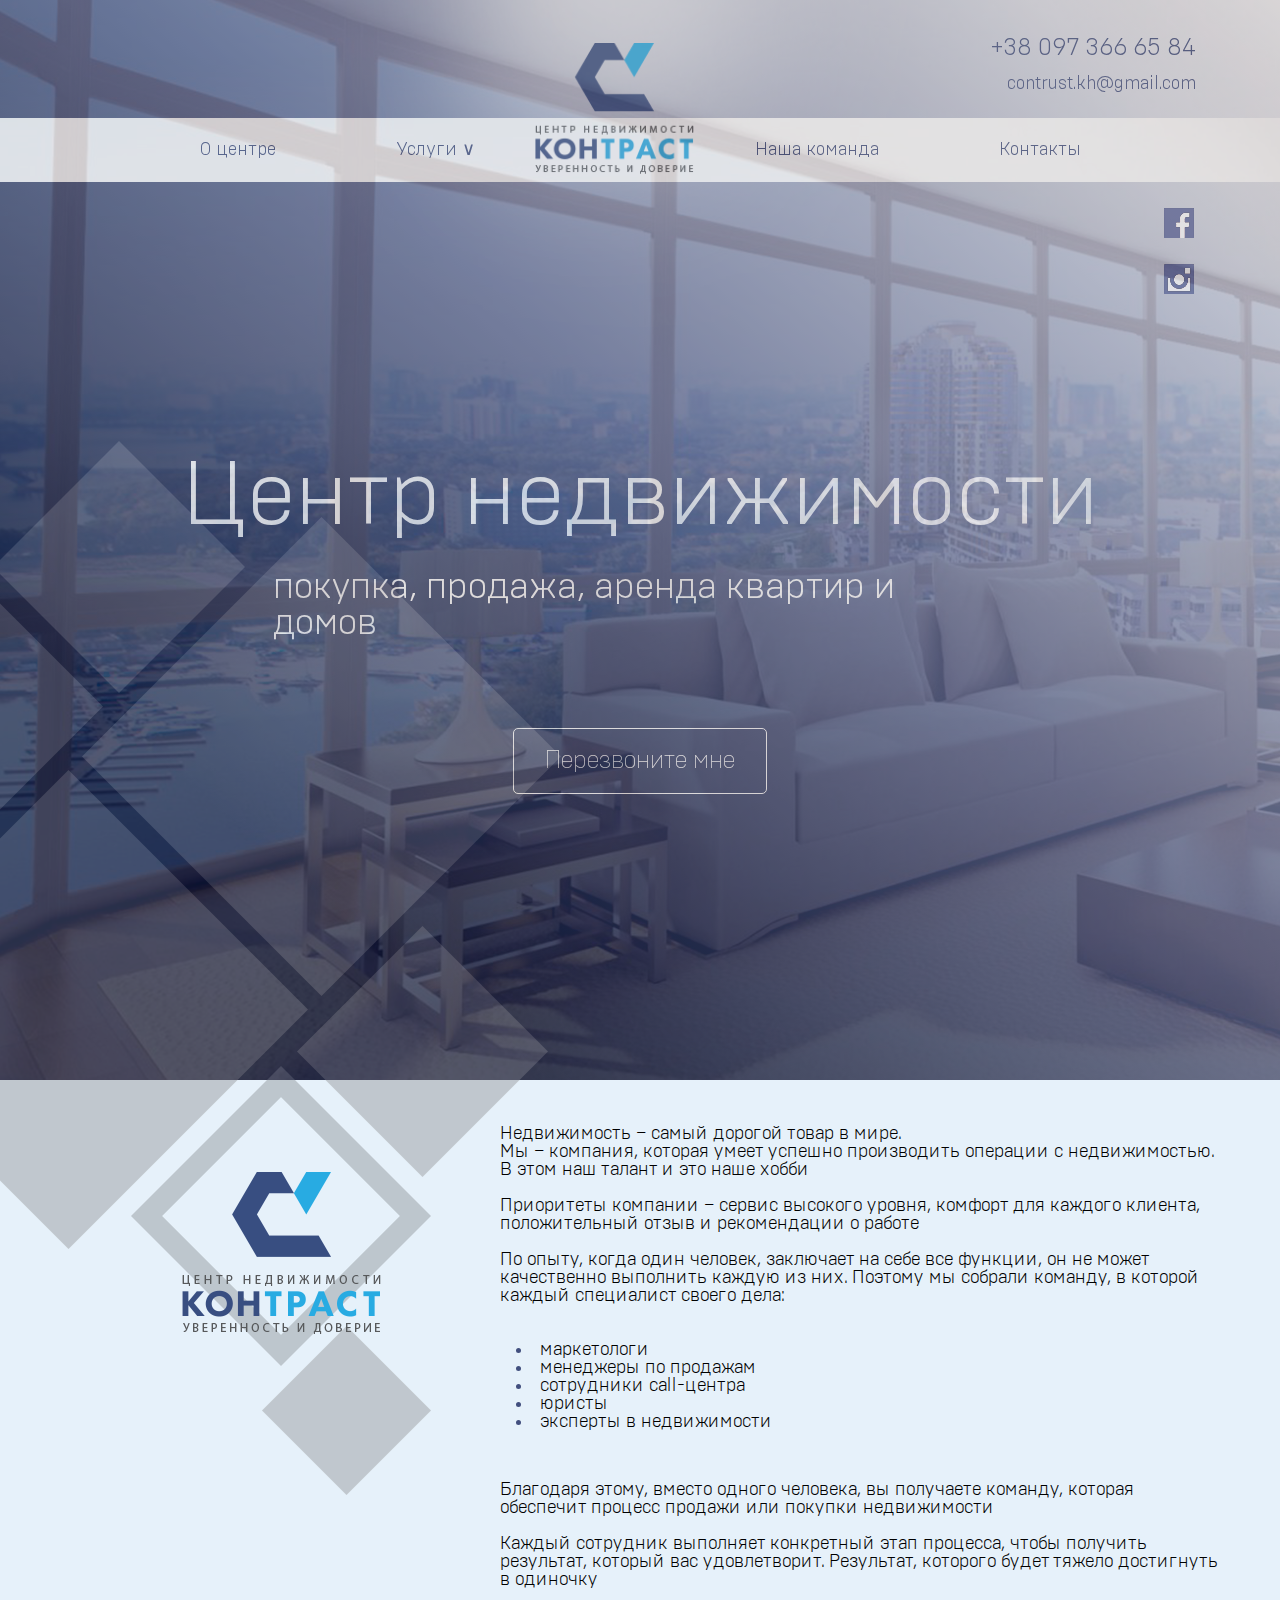
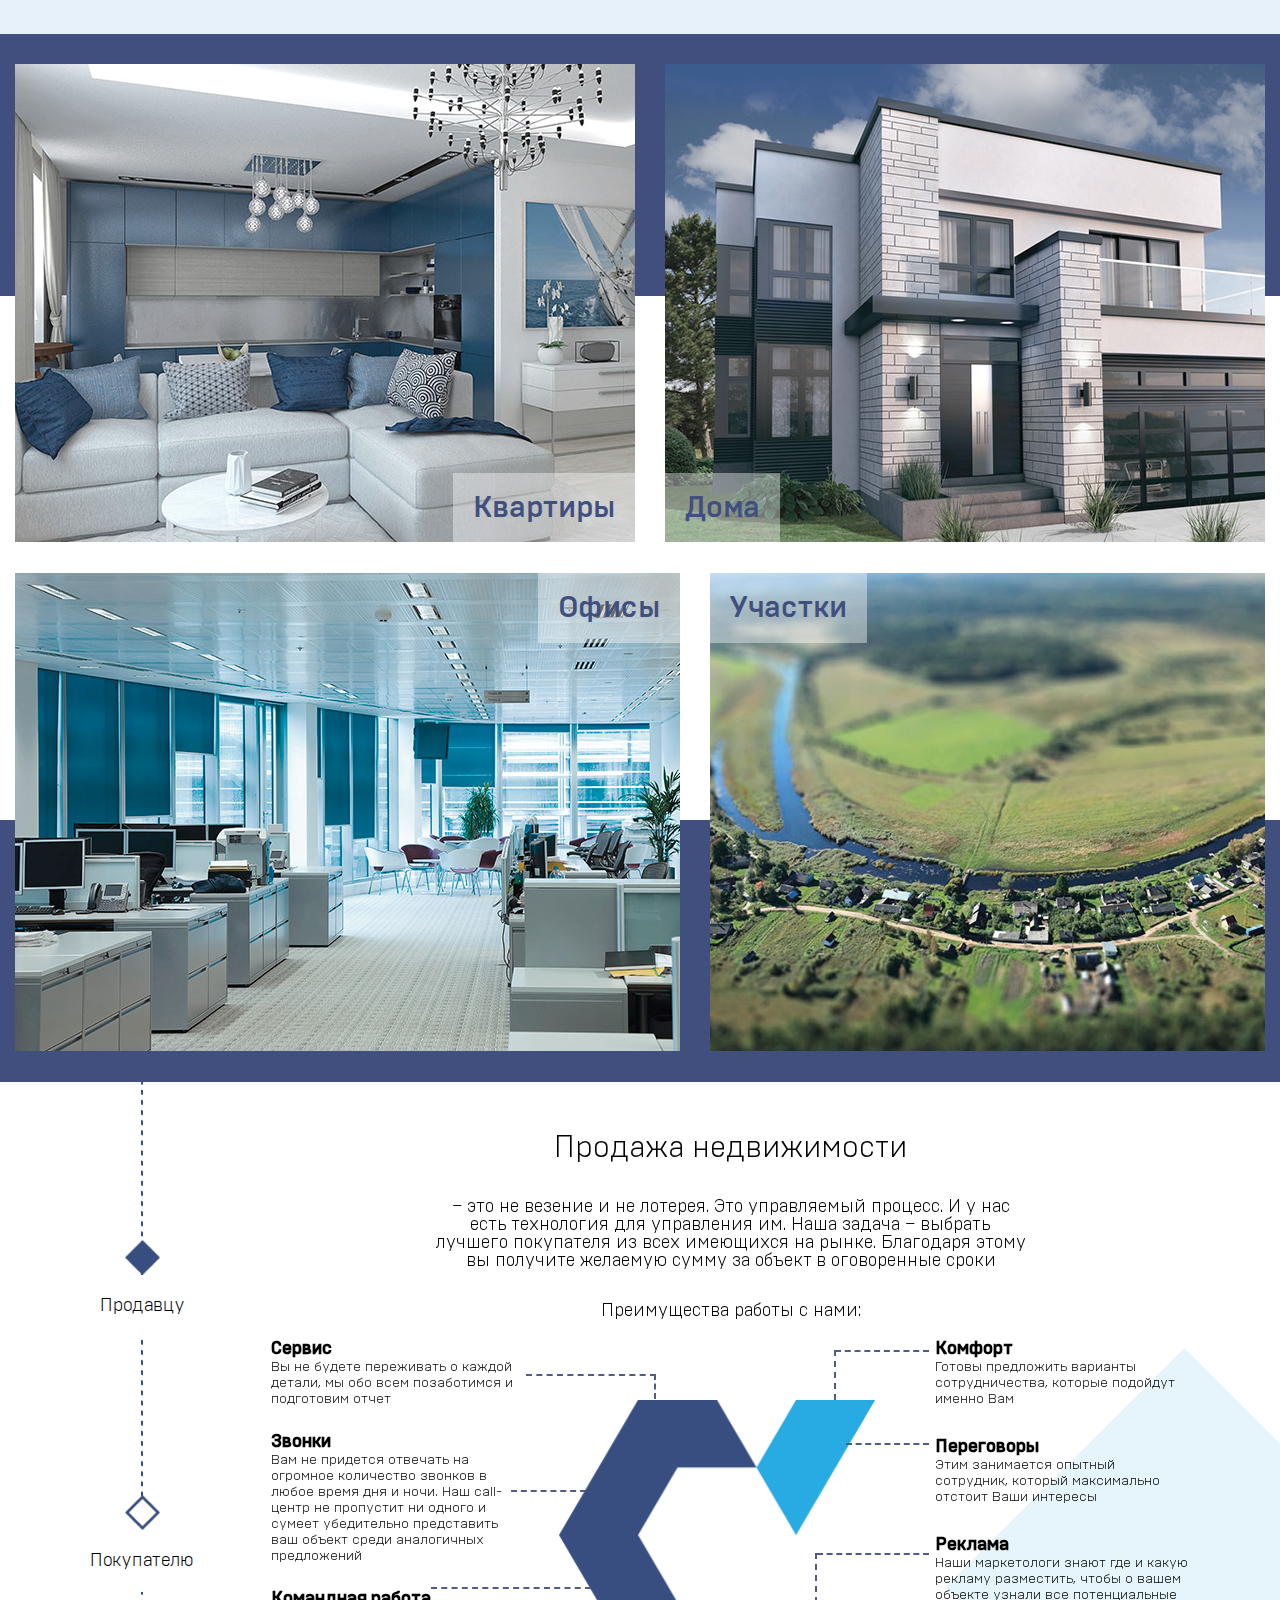
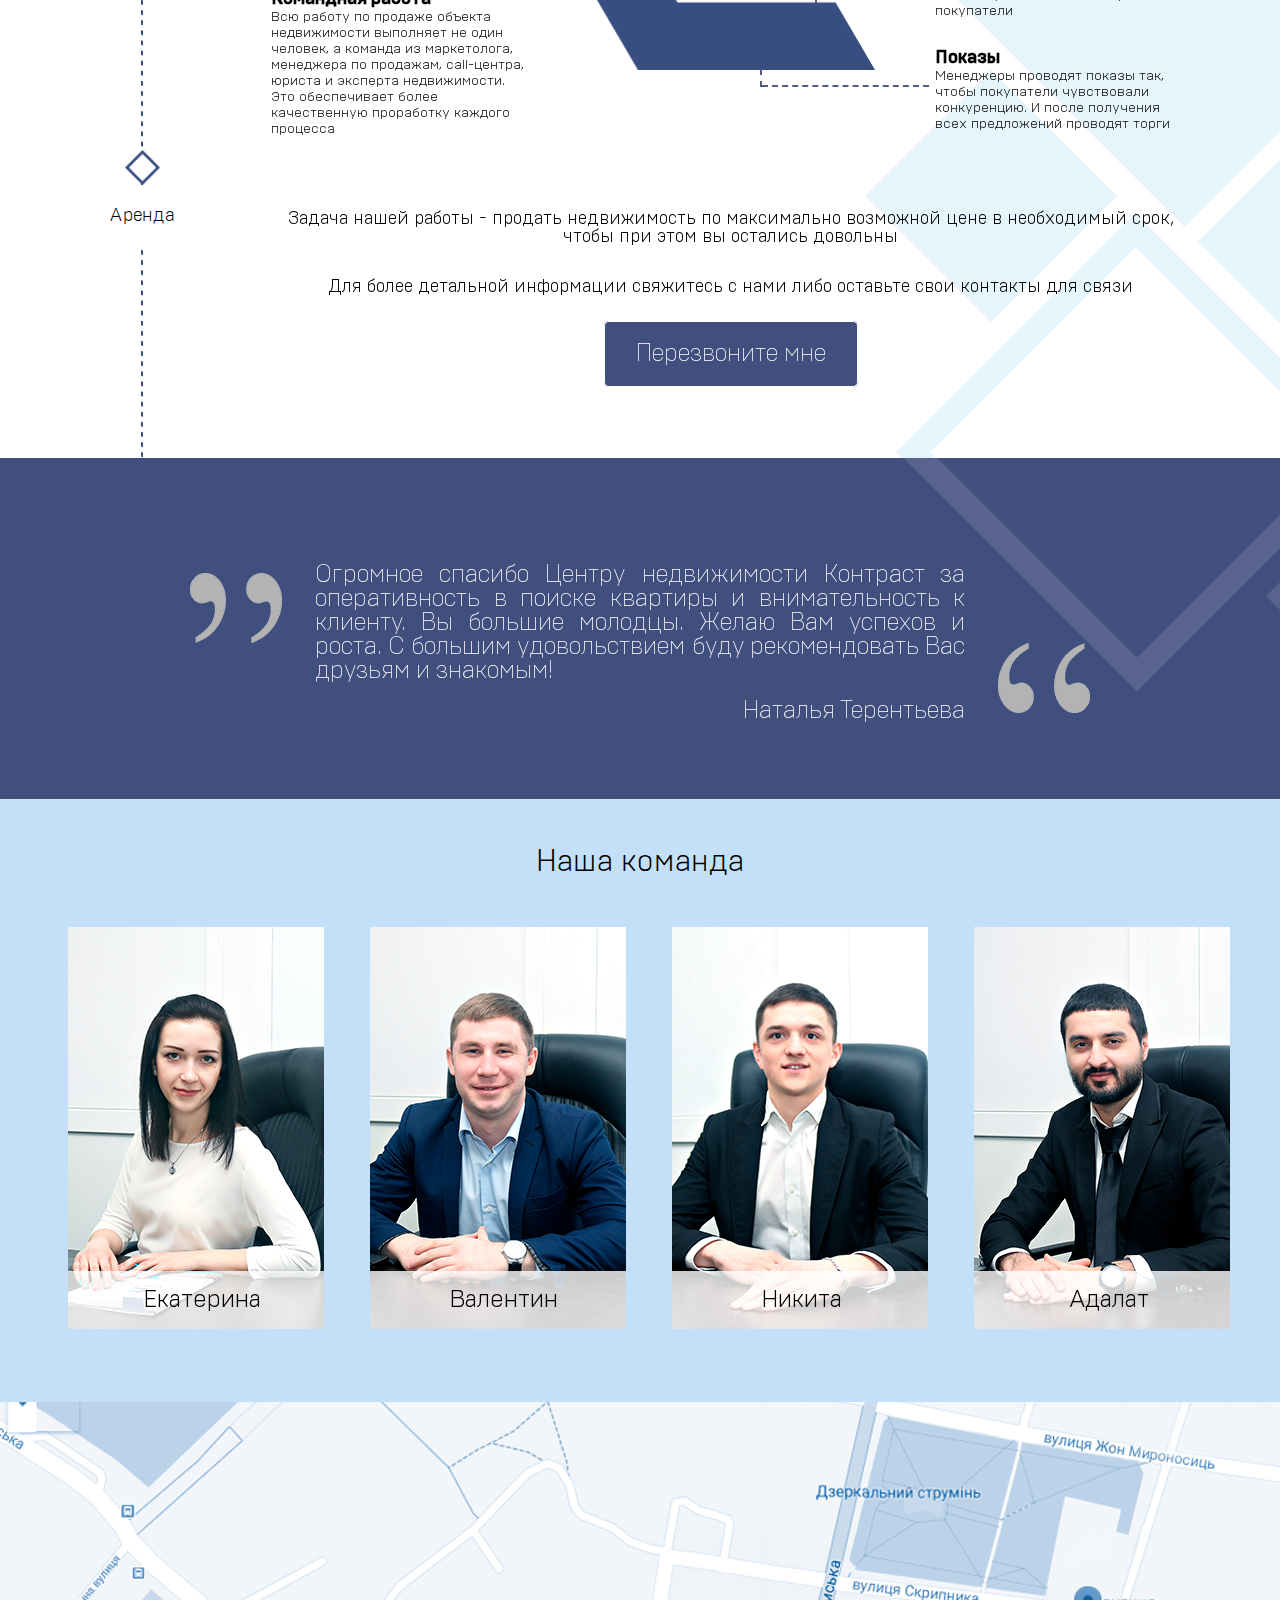
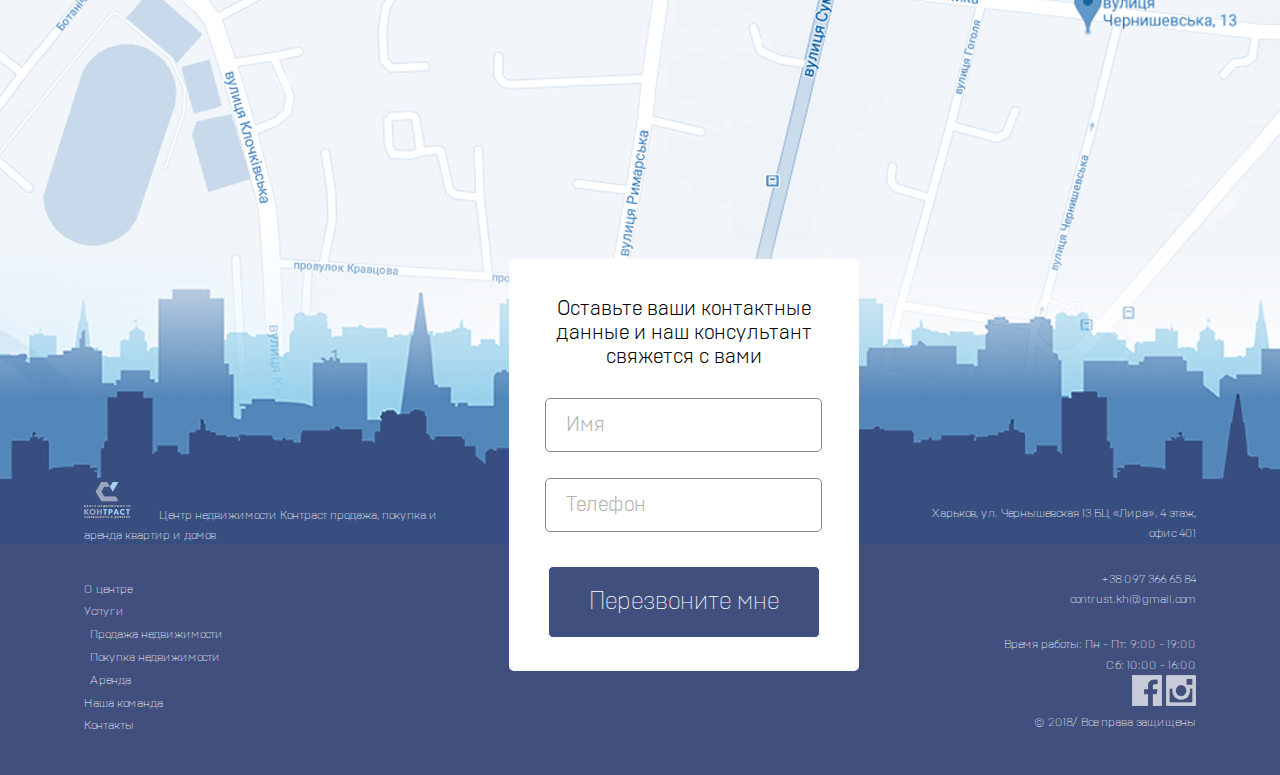
<file: index.html>
<!doctype html>
<html xmlns="http://www.w3.org/1999/xhtml" lang="ru">

<head>
	<meta http-equiv="Content-Type" content="text/html; charset=utf-8" />
	<meta name="viewport" content="width=device-width, initial-scale=1">
	<link rel="icon" type="image/png" sizes="32x32" href="images/favicon-32x32.png">
	<link rel="stylesheet" href="https://use.fontawesome.com/releases/v5.6.3/css/all.css" integrity="sha384-UHRtZLI+pbxtHCWp1t77Bi1L4ZtiqrqD80Kn4Z8NTSRyMA2Fd33n5dQ8lWUE00s/" crossorigin="anonymous">
	<link rel="stylesheet" type="text/css" href="slick/slick.css"/>
  <link rel="stylesheet" type="text/css" href="slick/slick-theme.css"/>
	<link rel="stylesheet" href="css/all.css" type="text/css"/>
	<link rel="stylesheet" type="text/css" href="fonts/font-face.css"/>
	<script src="js/jquery-3.3.1.min.js"></script>
	<script src="slick/slick.min.js"></script>
	<script src="js/main.js"></script>
	<title>Контраст</title>
</head>

<body>
	<div id="wrapper">
		<div id="header">
			<div class="header-bg-color">
				<div class="header-bg-gradient">
					<img class="cube-1" src="images/cube-1.png" alt="cube-1">
					<img class="cube-2" src="images/cube-2.png" alt="cube-2">
					<img class="cube-3" src="images/cube-3.png" alt="cube-3">
					<img class="cube-4" src="images/cube-4.png" alt="cube-4">
					<img class="cube-5" src="images/cube-5.png" alt="cube-5">
					<img class="cube-6" src="images/cube-6.png" alt="cube-6">
					<div class="header-content">
						<div class="header-layout">
							<p>+38 097 366 65 84</p>
							<p class="email">contrust.kh@gmail.com</p>
							<div class="logo-bg-grad">

							</div>
						</div>
						<ul class="navigation">
							<li><a href="#main">О центре</a></li>
							<li class="sub-menu"><a href="#">Услуги &or;</a>
								<div class="toggle-menu">
									<ul>
										<li><a id="sale-link" href="#content">Продажа</a></li>
										<li><a id="buy-link" href="#content">Покупка</a></li>
										<li><a id="rent-link" href="#content">Аренда</a></li>
									</ul>
								</div>
							</li>
							<li class="logo-img"><a href="#header"><img src="images/logo.png" alt="Kontrast"></a></li>
							<li><a href="#anchor-our-team">Наша команда</a></li>
							<li><a href="#anchor2-bottom">Контакты</a></li>
						</ul>
						<div class="header-layout">
							<div class="social-media">
								<img src="images/facebook-logo1.png" alt="facebook">
								<img src="images/instagram-logo1.png" alt="instagram">
								<h1>Центр недвижимости</h1>
								<h2>покупка, продажа, аренда квартир и домов</h2>
								<a href="#collect-data">Перезвоните мне</a>
							</div>
						</div>

					</div>
					<div class="header-content-responsive">
						<div class="responsive-layout">
						<div class="logo-bg-grad">
							<img src="images/responsive-logo-header.png" alt="Kontrast">
							<a href="#collect-data"><img src="images/phone-icon.png" alt="phone">Позвонить</a>
							<div class="social-media">
								<img class="tablet" src="images/email-logo-tablet.png" alt="email-logo">
								<img class="tablet" src="images/facebook-logo-tablet.png" alt="facebook-logo">
								<img class="tablet" src="images/instagram-logo-tablet.png" alt="instagram-logo">
							</div>
							<h1>Центр недвижимости</h1>
							<h2>покупка, продажа, аренда квартир и домов</h2>
						</div>
						<ul class="responsive-navigation">
							<li><a href="#main"><img src="images/responsive-menu-icon1.png" alt="House-icon">О центре</a></li>
							<li class="sub-menu"><a href="#rent-link"><img src="images/responsive-menu-icon2.png" alt="keys-icon">Услуги &and;</a>
								<div class="toggle-menu">
									<ul>
										<li><a id="sale-link-responsive" href="#content">Продажа</a></li>
										<li><a id="buy-link-responsive" href="#content">Покупка</a></li>
										<li><a id="rent-link-responsive" href="#content">Аренда</a></li>
									</ul>
								</div>
							</li>
							<li><a href="#anchor-our-team"><img src="images/responsive-menu-icon3.png" alt="our-team-icon">Наша команда</a></li>
							<li><a href="#anchor3-bottom"><img src="images/responsive-menu-icon4.png" alt="contact-us-icon">Контакты</a></li>
						</ul>
					</div>
					</div>
				</div>
			</div>

		</div>
		<div id="main">
			<img src="images/logo-2.png" alt="Kontrast">
			<div class="main-layout">
				<ul class="unstyled">
					<li>Недвижимость – самый дорогой товар в мире.<br>
						Мы – компания, которая умеет успешно производить операции с недвижимостью.<br>
						В этом наш талант и это наше хобби</li>
					<li>Приоритеты компании – сервис высокого уровня, комфорт для каждого клиента,<br> положительный отзыв и рекомендации о работе</li>
					<li>По опыту, когда один человек, заключает на себе все функции, он не может<br> качественно выполнить каждую из них. Поэтому мы собрали команду, в которой<br> каждый специалист своего дела:
						<ul class="inside-styled">
							<li><span>маркетологи</span></li>
							<li><span>менеджеры по продажам</span></li>
							<li><span>сотрудники call-центра</span></li>
							<li><span>юристы</span></li>
							<li><span>эксперты в недвижимости</span></li>
						</ul>
					</li>
					<li>Благодаря этому, вместо одного человека, вы получаете команду, которая<br> обеспечит процесс продажи или покупки недвижимости</li>
					<li>Каждый сотрудник выполняет конкретный этап процесса, чтобы получить<br> результат, который вас удовлетворит. Результат, которого будет тяжело достигнуть<br> в одиночку</li>
				</ul>
			</div>
		</div>
		<div id="price">
			<div class="price-part1">
				<span>Квартиры</span>
			</div>
			<div class="price-part2">
				<span>Дома</span>
			</div>
			<div class="price-part3">
				<span>Офисы</span>
			</div>
			<div class="price-part4">
				<span>Участки</span>
			</div>
		</div>
		<div id="content">
			<div class="content-layout">
				<div class="content-tabs">
					<ul id="menu-tabs" class="tabs">
						<li class="t1"><div class="marker"></div><a href="#">Продавцу</a></li>
						<li class="t2"><div class="marker"></div><a href="#">Покупателю</a></li>
						<li class="t3"><div class="marker"></div><a href="#">Аренда</a></li>
					</ul>
					<div class="tab-content">
						<div class="t1">
							<h3>Продажа недвижимости</h3>
							<span>– это не везение и не лотерея. Это управляемый процесс. И у нас есть
								технология для управления им. Наша задача – выбрать лучшего покупателя
								из всех имеющихся на рынке. Благодаря этому вы получите желаемую
								сумму за объект в оговоренные сроки</span>
							<p>Преимущества работы с нами:</p>
							<div class="logo-description">
								<ul class="left-float">
									<li><p class="dashed-1">Сервис</p>
									<span>Вы не будете переживать о каждой детали, мы обо всем позаботимся и подготовим отчет</span></li>
									<li><p class="dashed-2">Звонки</p><span>Вам не придется отвечать на огромное количество звонков в любое время дня и ночи. Наш call-центр не пропустит ни одного и сумеет убедительно представить ваш объект среди аналогичных предложений</span></li>
									<li><p class="dashed-3">Командная работа</p><span>Всю работу по продаже объекта недвижимости выполняет не один человек, а команда из маркетолога, менеджера по продажам, call-центра, юриста и эксперта недвижимости. Это обеспечивает более качественную проработку каждого процесса</span></li>
								</ul>
								<img src="images/logo-3.png" alt="Kontract">
								<ul class="right-float">
									<li><p class="dashed-4">Комфорт</p><span>Готовы предложить варианты сотрудничества, которые подойдут именно Вам</span></li>
									<li><p class="dashed-5">Переговоры</p><span>Этим занимается опытный сотрудник, который максимально отстоит Ваши интересы</span></li>
									<li><p class="dashed-6">Реклама</p><span>Наши маркетологи знают где и какую рекламу разместить, чтобы о вашем объекте узнали все потенциальные покупатели</span></li>
									<li><p class="dashed-7">Показы</p><span>Менеджеры проводят показы так, чтобы покупатели чувствовали конкуренцию. И после получения всех предложений проводят торги</span></li>
								</ul>
							</div>
							<p class="our-job-task">Задача нашей работы - продать недвижимость по максимально возможной
								цене в необходимый срок, чтобы при этом вы остались довольны</p>
							<p class="more-info-contact">Для более детальной информации свяжитесь с нами либо оставьте свои
								контакты для связи</p>
							<a href="#collect-data">Перезвоните мне</a>
						</div>
						<div class="t2">
							<h3>Покупка недвижимости</h3>
							<span>- это непросто и ответственно. Из массы предложений нужно отфильтровать лучшее и вложиться в бюджет.
								 Именно за этим и обращаются к нам </span>
							<p>Что мы для вас сделаем:</p>
							<div class="logo-description">
								<ul class="left-float">
									<li><p class="dashed-1">Подберем варианты</p>
									<span>Существуют разные источники, о которых вы можете не знать. Проанализируем существующие предложения, отберем актуальные. Таким образом, вы экономите свое время</span></li>
									<li><p class="dashed-2">Проконтролируем бюрократическую часть</p><span>Наши менеджеры знают какие справки и документы нужны при продаже квартиры. Их задача – избежать неожиданностей во время сделки и предусмотреть все заранее. Юрист проверит документы на квартиру и возможность совершения сделки</span></li>
								</ul>
								<img src="images/logo-3.png" alt="Kontract">
								<ul class="right-float">
									<li><p class="dashed-4">Организуем просмотры</p><span>Call-центр договорится о всех просмотрах и распределит их во времени. Вам нужно только назвать время и дни, подходящее вам</span></li>
									<li><p class="dashed-5">Проведем переговоры</p><span>При торгах по цене за понравившийся объект менеджер по продажам будет отстаивать ваши интересы. Для нас важно, чтобы вы остались довольны исходом переговоров</span></li>
									<li><p class="dashed-6">Организуем обмен</p><span>Если вам нужно сначала продать недвижимость, а уже после купить. Наши сотрудники знают как сделать это максимально выгодно и удобно</span></li>
								</ul>
							</div>
							<p class="our-job-task">Для нас важен не только конечный результат, но и сам процесс работы с клиентами. Мы нацелены на то, чтобы наши клиенты оставались довольны
								работой с нами и нас рекомендовали.</p>
							<p class="more-info-contact">Для более детальной информации свяжитесь с нами либо оставьте свои
								контакты для связи</p>
							<a href="#collect-data">Перезвоните мне</a>
						</div>
						<div class="t3">
							<h3>Аренда </h3>
							<p>По вашему запросу мы с радостью займемся арендой</p>
								<p>Поможем как сдать, так и найти недвижимость</p>
							<div class="logo-description">
								<ul class="left-float">
									<li><span class="dashed-1">Наши менеджеры легко ориентируются в большом потоке вариантов и клиентов. <span class="medium-font">Отстоят ваши интересы</span>, если потребуется о чем-то договариваться</span></li>
									<li><span class="dashed-2"></span><img src="images/content-t3-img1.png" alt="rent-example1"></li>
									<li><span class="dashed-3">В случае, когда вы снимаете недвижимость, <span class="medium-font">обязательно удостоверимся,</span> что она от собственника</span></li>
								</ul>
								<img src="images/logo-3.png" alt="Kontract">
								<ul class="right-float">
									<li><span class="dashed-4"></span><img src="images/content-t3-img2.png" alt="rent-example2"></li>
									<li class="right-height"><span class="dashed-5"><span class="medium-font">Поможем составить договор аренды</span> и обсудить его детали</span></li>
									<li><span class="dashed-6"></span><img src="images/content-t3-img3.png" alt="rent-example3"></li>
								</ul>
							</div>
							<p class="more-info-contact">Если хотите снять или сдать недвижимость, свяжитесь с нами либо оставьте свои контакты для связи</p>
							<a href="#collect-data">Перезвоните мне</a>
						</div>
					</div>
				</div>
				<div class="responsive-tabs">
						<ul id="menu-tabs-responsive" class="tabs">
							<li class="t11"><img src="images/responsive-tabs-icon1.png" alt="for-seller"><a href="#">Продавцу</a></li>
							<li class="t22"><img src="images/responsive-tabs-icon2.png" alt="for-cutomer"><a href="#">Покупателю</a></li>
							<li class="t33"><img src="images/responsive-tabs-icon3.png" alt="for-rent"><a href="#">Аренда</a></li>
						</ul>
						<div class="tab-content-responsive">
							<div class="t1">
								<h3>Продажа недвижимости</h3>
								<span class="block-type">– это не везение и не лотерея. Это управляемый процесс.
									И у нас естьтехнология для управления им. Наша задача – выбрать
									лучшего покупателя из всех имеющихся на рынке. Благодаря этому вы
									получите желаемую сумму за объект в оговоренные сроки</span>
								<p>Преимущества работы с нами:</p>
								<ul>
									<li>
										<p>Сервис</p>
										<span>Вы не будете переживать о каждой детали, мы обо всем позаботимсяи подготовим отчет</span>
									</li>
									<li>
										<p>Комфорт</p>
										<span>Готовы предложить варианты сотрудничества, которые подойдут именно Вам</span>
									</li>
									<li>
										<p>Командная работа</p>
										<span>Всю работу по продаже объекта недвижимости выполняет
											не один человек, а команда из маркетолога, менеджера
											по продажам, call-центра, юриста и эксперта недвижимости.
											Это обеспечивает более качественную проработку
											каждого процесса</span>
									</li>
									<li>
										<p>Звонки</p>
										<span>Вам не придется отвечать на огромное количество звонков в любое время дня и ночи. Наш call-центр не пропустит ни одного
											и сумеет убедительно представить ваш объект среди аналогичных предложений</span>
									</li>
									<li>
										<p>Реклама</p>
										<span>Наши маркетологи знают где и какую рекламу разместить,
								чтобы о вашем объекте узнали все потенциальные покупатели</span>
									</li>
									<li>
										<p>Показы</p>
										<span>Менеджеры проводят показы так, чтобы покупатели чувствовали конкуренцию. И после получения всех предложений проводят торги</span>
									</li>
									<li>
										<p>Переговоры</p>
										<span>Этим занимается опытный сотрудник, который максимально отстоит Ваши интересы</span>
									</li>
								</ul>
								<p>Задача нашей работы - продать недвижимость по максимально
									возможной цене в необходимый срок, чтобы при этом
									вы остались довольны</p>
								<p>Для более детальной информации свяжитесь с нами либо оставьте свои
									контакты для связи</p>
								<a class="go-to-bottom" href="#collect-data">Перезвоните мне</a>
							</div>
							<div class="t2">
								<h3>Покупка недвижимости</h3>
								<span>- это непростой и ответственный процесс! Из массы предложений нужно отфильтровать лучшее и вложиться в бюджет.  Именно за этим и
									обращаются к нам</span>
								<ul>
									<li>
										<p>Подберем варианты</p>
										<span>Существуют различные источники, о которых вы можете
											не знать. Проанализируем существующие варианты, отберем актуальные. Таким образом, вы экономите свое время</span>
									</li>
									<li>
										<p>Организуем просмотры</p>
										<span>Call-центр договорится о всех просмотрах ираспределит их во времени. Вам нужно только назвать время и дни,
											подходящее вам</span>
									</li>
									<li>
										<p>Проведем переговоры</p>
										<span>При торгах по цене за понравившийся объект менеджер по продажам будет отстаивать ваши интересы. Для нас важно, чтобы вы остались довольны исходом переговоров</span>
									</li>
									<li>
										<p>Проконтролируем бюрократическую часть</p>
										<span>Наши менеджеры знают какие справки и документы нужны при продаже квартиры. Их задача – избежать неожиданностей во время сделки и предусмотреть все заранее. Юрист проверит документы на квартиру и возможность совершения сделки</span>
									</li>
									<li>
										<p>Организуем обмен</p>
										<span>Если вам нужно сначала продать недвижимость, а уже после купить. Наши сотрудники знают как сделать это максимально выгодно и удобно</span>
									</li>
								</ul>
								<p>Задача нашей работы - продать недвижимость по максимально
									возможной цене в необходимый срок, чтобы при этом
									вы остались довольны</p>
								<p>Для более детальной информации свяжитесь с нами либо оставьте свои
									контакты для связи</p>
								<a class="go-to-bottom" href="#collect-data">Перезвоните мне</a>
							</div>
							<div class="t3">
								<h3>Аренда</h3>
								<span>По вашему запросу мы с радостью займемся арендой.
									Поможем как сдать, так и найти недвижимость</span>
								<ul>
									<li>
										<span>Наши менеджеры легко ориентируются в большом потоке вариантов и клиентов. <span class="bold-span">Отстоят ваши интересы,</span> если
											потребуется о чем-то договариваться</span>
									</li>
									<li>
										<span>Поможем <span class="bold-span">составить договор</span> аренды и обсудить его детали</span>
									</li>
									<li>
										<span>В случае, когда вы снимаете недвижимость, <span class="bold-span">обязательно
											удостоверимся,</span> что она от собственника</span>
									</li>
								</ul>
								<div class="t3-images">
									<img src="images/content-t3-img1.png" alt="rent-example1">
									<img src="images/content-t3-img2.png" alt="rent-example2">
									<img src="images/content-t3-img3.png" alt="rent-example3">
									<p class="more-info-contact-480px">Если хотите снять или сдать недвижимость, свяжитесь с нами либо оставьте свои контакты для связи</p>
								</div>
								<p class="more-info-contact">Если хотите снять или сдать недвижимость, свяжитесь с нами либо оставьте свои контакты для связи</p>
								<a class="go-to-bottom" href="#collect-data">Перезвоните мне</a>
							</div>
						</div>

				</div>
			</div>
		</div>
		<div id="bot-sliders">
			<div class="comment-slider">
				<div class="bot-sliders-layout">
					<div class="slider single-item">
				    <div>
							<span>Огромное спасибо Центру недвижимости Контраст за
										оперативность в поиске квартиры и внимательность
										к клиенту. Вы большие молодцы. Желаю Вам успехов и
										роста. С большим удовольствием буду рекомендовать
										Вас друзьям и знакомым! </span>
							<p>Наталья Терентьева</p>
						</div>
						<div>
							<span>Порядочность, ответственность, пунктуальность и заинтересованность в своей работе - это про Контраст. Практически круглосуточно в телефонном режиме решали все вопросы, учитывая точто мы из другого города все было оперативно и быстро!</span>
							<p>Дмитрий Половодов</p>
						</div>
						<div>
							<span>Особая благодарность Никите за помощь в подборе объекта. Очень быстрое понимание потребностей клиента и только интересные предложения! Мне понравился и сервис и рабочий настрой команды в "Контрасте".</span>
							<p>Михаил Прозоров</p>
						</div>

					</div>
				</div>
			</div>
			<div class="our-team">
				<h3 id="anchor-our-team">Наша команда</h3>
				<div class="bot-sliders-layout">
					<div class="our-team-slider">
						<div class="person-1">
							<span>Екатерина</span>
						</div>
						<div class="person-2">
							<div class="peronal-info">
								<span>Валентин</span>
							</div>
						</div>
						<div class="person-3">
							<span>Никита</span>
						</div>
						<div class="person-4">
							<span>Адалат</span>
						</div>
						<div class="person-1">
							<span>Екатерина</span>
						</div>
						<div class="person-2">
							<div class="peronal-info">
								<span>Валентин</span>
							</div>
						</div>
						<div class="person-3">
							<span>Никита</span>
						</div>
						<div class="person-4">
							<span>Адалат</span>
						</div>
					</div>
					<div class="our-team-tablet-phone">
						<div class="person-1">
							<span>Екатерина</span>
						</div>
						<div class="person-2">
							<div class="peronal-info">
								<span>Валентин</span>
							</div>
						</div>
						<div class="person-3">
							<span>Никита</span>
						</div>
						<div class="person-4">
							<span>Адалат</span>
						</div>
					</div>
				</div>
			</div>
		</div>
		<div id="footer">
			<div class="footer-img">
				<div class="footer-img-1">
					<div class="footer-layout">
							<div class="popup">
								<p>Заявка отправлена</p>
								<p>Наш консультант перезвонит Вам в ближайшее время</p>
							</div>
							<div class="left-side">
								<img id="anchor2-bottom" src="images/footer-logo.png" alt="">
								<span>&#8195;&#8195;Центр недвижимости Контраст продажа, покупка и аренда квартир и домов</span>
								<ul>
									<li><a href="#main">О центре</a></li>
									<li>Услуги</li>
									<li><a id="sale-link-footer" href="#content">&#8194;Продажа недвижимости</a></li>
									<li><a id="buy-link-footer" href="#content">&#8194;Покупка недвижимости</a></li>
									<li><a id="rent-link-footer" href="#content">&#8194;Аренда</a></li>
									<li><a href="#anchor-our-team">Наша команда</a></li>
									<li><a href="#anchor2-bottom">Контакты</a></li>
								</ul>
							</div>
							<div class="contact-us">
								<h4>Оставьте ваши контактные данные и наш консультант свяжется с вами</h4>
								<form class="call-back" action="index.html" method="post">
									<input type="text" name="name"  placeholder="Имя">
									<input type="text" name="name"  placeholder="Телефон">
									<button id="collect-data" type="reset" name="button">Перезвоните мне</button>
								</form>

							</div>
							<div class="right-side">
								<ul>
									<li>
										<p>Харьков, ул. Чернышевская 13 БЦ «Лира», 4 этаж, офис 401</p>
									</li>
									<li>
										<p>+38 097 366 65 84</p>
										<p>contrust.kh@gmail.com</p>
									</li>
									<li>
										<p>Время работы:  Пн - Пт:  9:00 - 19:00</p>
										<p>Сб: 10:00 - 16:00</p>
										<img src="images/facebook-logo-footer.png" alt="facebook">
										<img src="images/instagram-logo-footer.png" alt="instagram">
										<p>&copy; 2018/ Все права защищены</p>
									</li>
								</ul>
							</div>
							<div class="about-us">
								<div class="responsive-layout">
									<img id="anchor3-bottom" src="images/footer-logo-small.png" alt="">
									<span>&#8195;&#8195;Центр недвижимости Контраст продажа, покупка и аренда квартир и домов</span>
									<ul class="navigation">
										<li><a class="no-before" href="#main">О центре</a></li>
										<li><a href="#content">Услуги</a>
										</li>
										<li><a href="#anchor-our-team">Наша команда</a></li>
										<li><a href="#anchor3-bottom">Контакты</a></li>
									</ul>
									<div class="location">
										<p class="phone-visible">Харьков, ул. Чернышевская 13 БЦ «Лира», 4 этаж, офис 401</p>
										<div class="bottom-part">
											<div class="map-img-phone">
												<img src="images/footer-map-img-phone.png" alt="map-img">
											</div>
											<img class="map-responsive" src="images/map-responsive.png" alt="">
											<div class="right-one">
												<ul>
													<li class="phone-invisible">
														<p>Харьков, ул. Чернышевская 13 БЦ «Лира», 4 этаж, офис 401</p>
													</li>
													<li>
														<p>+38 097 366 65 84</p>
														<p>contrust.kh@gmail.com</p>
													</li>
													<li>
														<p>Время работы:  Пн - Пт:  9:00 - 19:00</p>
														<p>Сб: 10:00 - 16:00</p>
														<img src="images/facebook-logo-footer.png" alt="facebook">
														<img src="images/instagram-logo-footer.png" alt="instagram">
														<p>&copy; 2018/ Все права защищены</p>
													</li>
												</ul>
											</div>
										</div>
									</div>
								</div>
							</div>
					</div>
				</div>
			</div>
		</div>
	</div>
</body>
</html>
</file>
<file: fonts/font-face.css>
@font-face {
    font-family: 'Brutal Type';
    src: url('../fonts/BrutalType-ExtraLight.woff2') format('woff2'),
        url('../fonts/BrutalType-ExtraLight.woff') format('woff'),
        url('../fonts/BrutalType-ExtraLight.svg#BrutalType-ExtraLight') format('svg');
    font-weight: 200;
    font-style: normal;
}

@font-face {
    font-family: 'Brutal Type';
    src: url('../fonts/BrutalType-Light.woff2') format('woff2'),
        url('../fonts/BrutalType-Light.woff') format('woff'),
        url('../fonts/BrutalType-Light.svg#BrutalType-Light') format('svg');
    font-weight: 300;
    font-style: normal;
}

@font-face {
    font-family: 'Brutal Type';
    src: url('../fonts/BrutalType-Medium.woff2') format('woff2'),
        url('../fonts/BrutalType-Medium.woff') format('woff'),
        url('../fonts/BrutalType-Medium.svg#BrutalType-Medium') format('svg');
    font-weight: 500;
    font-style: normal;
}

@font-face{
  font-family:'FontAwesome';
  src:url('../fonts/fontawesome-webfont.eot?v=3.0.1');
  src:url('../fonts/fontawesome-webfont.eot?#iefix&v=3.0.1') format('embedded-opentype'),
  url('../fonts/fontawesome-webfont.woff?v=3.0.1') format('woff'),
  url('../fonts/fontawesome-webfont.ttf?v=3.0.1') format('truetype');
  font-weight:normal;
  font-style:normal }
</file>
<file: css/all.css>
/* SCSS Compiled */
/***************************************************              GENERAL RESET STYLES             ***************************************************/
html, body, div, span, object, iframe,
h1, h2, h3, h4, h5, h6, p, blockquote, pre,
abbr, address, cite, code,
del, dfn, em, img, ins, kbd, q, samp,
small, strong, sub, sup, var,
b, i,
dl, dt, dd, ol, ul, li,
fieldset, form, label, legend,
table, caption, tbody, tfoot, thead, tr, th, td,
article, aside, canvas, details, figcaption, figure,
footer, header, hgroup, menu, nav, section, summary,
time, mark, audio, video {
  margin: 0;
  padding: 0;
  border: 0;
  outline: 0;
  font-size: 100%;
  vertical-align: baseline;
  background: transparent; }

*:focus {
  outline: none; }

body {
  line-height: 1; }

article, aside, details, figcaption, figure,
footer, header, hgroup, menu, nav, section {
  display: block; }

nav ul {
  list-style: none; }

ol, ul {
  list-style: none;
  margin: 0;
  padding: 0; }

a {
  margin: 0;
  padding: 0;
  font-size: 100%;
  vertical-align: baseline;
  background: transparent;
  text-decoration: none; }

a:hover {
  text-decoration: none; }

table {
  border-collapse: collapse;
  border-spacing: 0; }

img {
  border-style: none;
  max-width: 100%; }

form fieldset {
  margin: 0;
  padding: 0;
  border: none; }

input, textarea, select {
  vertical-align: middle;
  color: #000;
  padding: 0; }

input, select {
  vertical-align: middle; }

input::-webkit-input-placeholder {
  color: #ebedec; }

input:focus::-webkit-input-placeholder {
  color: #ebedec; }

/*@media*/
/* @media (min-width: 1921px){} 													QHD \ UHD
@media (min-width: 1600px) and (max-width: 1919px) {}	HD +
@media (min-width: 1440px) and (max-width: 1599px) {}	macbook
@media (min-width: 1360px) and (max-width: 1439px) {}	HD
@media (min-width: 1280px) and (max-width: 1359px) {} IPAD2
@media (min-width: 1024px) and (max-width: 1279px) {} IPAD
@media (min-width: 896px) and (max-width: 1023px) {}	Ip Xs max horizontal
@media (min-width: 812px) and (max-width: 895px) {}		Ip Xs horizontal
@media (min-width: 768px) and (max-width: 811px) {}		Tablet
@media (min-width: 736px) and (max-width: 767px) {}		Ip 6,7,8 Plus horizontal
@media (min-width: 667px) and (max-width: 735px) {}		Ip 6,7,8 horizontal
@media (min-width: 568px) and (max-width: 666px) {}		Ip 5 horizontal
@media (min-width: 480px) and (max-width: 567px) {}		Ip 4 horizontal
@media (min-width: 414px) and (max-width: 479px) {}		Ip 6,7,8
@media (min-width: 320px) and (max-width: 413px) {}		Ip 4,5 */
/*@media end*/
/* wrapper */
#wrapper {
  display: block;
  position: relative;
  width: 100%;
  height: 100%; }

.header-layout {
  margin: 0 auto;
  position: relative;
  width: 1112px; }

.main-layout {
  position: relative;
  width: 724px;
  margin-left: 787px; }

.content-layout {
  margin: 0 auto;
  position: relative;
  width: 1100px; }

.bot-sliders-layout {
  margin: 0 auto;
  position: relative;
  width: 1205px; }

.footer-layout {
  position: relative;
  margin: 0 auto;
  width: 1112px; }

.responsive-layout {
  position: relative;
  margin: 0 auto;
  width: 642px; }

@media (min-width: 1440px) and (max-width: 1599px) {
  .main-layout {
    margin-left: 675px; } }
@media (min-width: 1360px) and (max-width: 1439px) {
  .main-layout {
    margin-left: 575px; } }
@media (min-width: 1280px) and (max-width: 1359px) {
  .main-layout {
    margin-left: 500px; } }
@media (min-width: 768px) and (max-width: 1279px) {
  .main-layout {
    position: relative;
    width: 642px;
    margin: 0 auto; }

  .content-layout {
    margin: 0 auto;
    position: relative;
    width: 642px; }

  .bot-sliders-layout {
    margin: 0 auto;
    position: relative;
    width: 768px; }

  .footer-layout {
    position: relative;
    margin: 0 auto;
    width: 768px; } }
@media (min-width: 480px) and (max-width: 767px) {
  .responsive-layout {
    position: relative;
    margin: 0 auto;
    width: 480px; }

  .main-layout {
    position: relative;
    width: 480px;
    margin: 0 auto; }

  .content-layout {
    margin: 0 auto;
    position: relative;
    width: 480px; }

  .bot-sliders-layout {
    margin: 0 auto;
    position: relative;
    width: 480px !important; }

  .footer-layout {
    position: relative;
    margin: 0 auto;
    width: 480px; } }
@media (min-width: 414px) and (max-width: 479px) {
  .responsive-layout {
    position: relative;
    margin: 0 auto;
    width: 414px; }

  .main-layout {
    position: relative;
    width: 414px;
    margin: 0 auto; }

  .content-layout {
    margin: 0 auto;
    position: relative;
    width: 414px; }

  .bot-sliders-layout {
    margin: 0 auto;
    position: relative;
    width: 414px !important; }

  .footer-layout {
    position: relative;
    margin: 0 auto;
    width: 414px; } }
@media (min-width: 320px) and (max-width: 413px) {
  .responsive-layout {
    position: relative;
    margin: 0 auto;
    width: 320px; }

  .main-layout {
    position: relative;
    width: 320px;
    margin: 0 auto; }

  .content-layout {
    margin: 0 auto;
    position: relative;
    width: 320px; }

  .bot-sliders-layout {
    margin: 0 auto;
    position: relative;
    width: 320px !important; }

  .footer-layout {
    position: relative;
    margin: 0 auto;
    width: 320px; } }
@media (min-width: 10px) and (max-width: 319px) {
  #wrapper {
    display: none; } }
#header {
  width: 100%;
  display: block;
  position: relative;
  overflow: hidden;
  height: 1080px;
  background-image: url("../images/header-bg-img.png"); }
  #header .header-bg-color {
    width: 100%;
    display: block;
    position: relative;
    overflow: hidden;
    height: 1080px;
    background: rgba(65, 79, 126, 0.3); }
    #header .header-bg-color .header-bg-gradient {
      width: 100%;
      display: block;
      position: relative;
      overflow: hidden;
      height: 1080px;
      background: linear-gradient(to top right, #061135 21%, #646f96 56%, #fff 100%);
      opacity: 0.7; }
      #header .header-bg-color .header-bg-gradient img.cube-1 {
        position: absolute;
        bottom: 134px;
        left: 0; }
      #header .header-bg-color .header-bg-gradient img.cube-2 {
        position: absolute;
        bottom: 387px;
        left: 293px; }
      #header .header-bg-color .header-bg-gradient img.cube-3 {
        position: absolute;
        bottom: 84px;
        left: 382px; }
      #header .header-bg-color .header-bg-gradient img.cube-4 {
        position: absolute;
        bottom: -169px;
        left: 129px; }
      #header .header-bg-color .header-bg-gradient img.cube-5 {
        position: absolute;
        bottom: -97px;
        left: 597px; }
      #header .header-bg-color .header-bg-gradient img.cube-6 {
        position: absolute;
        bottom: -286px;
        left: 431px; }
      #header .header-bg-color .header-bg-gradient .header-content-responsive {
        display: none; }
      #header .header-bg-color .header-bg-gradient .header-content {
        width: 100%;
        display: block;
        position: relative;
        overflow: hidden; }
        #header .header-bg-color .header-bg-gradient .header-content p {
          color: #414f7e;
          font-family: 'Brutal Type';
          font-weight: 300;
          font-size: 24px;
          display: flex;
          justify-content: flex-end;
          width: 100%;
          margin-top: 36px; }
        #header .header-bg-color .header-bg-gradient .header-content p.email {
          color: #414f7e;
          font-family: 'Brutal Type';
          font-weight: 300;
          font-size: 18px;
          margin-top: 15px;
          margin-bottom: 25px; }
        #header .header-bg-color .header-bg-gradient .header-content .logo-bg-grad {
          background-image: url("../images/logo-backlight.png");
          width: 682px;
          height: 336px;
          position: absolute;
          top: -36px;
          left: 19%; }
        #header .header-bg-color .header-bg-gradient .header-content ul.navigation {
          display: flex;
          width: 100%;
          justify-content: center;
          background: #fff;
          padding: 23px 0;
          position: relative; }
          #header .header-bg-color .header-bg-gradient .header-content ul.navigation a {
            color: #414f7e;
            font-family: 'Brutal Type';
            font-weight: 300;
            font-size: 18px;
            padding: 21px 60px; }
          #header .header-bg-color .header-bg-gradient .header-content ul.navigation a:hover {
            background: #65a9df;
            color: #fff; }
          #header .header-bg-color .header-bg-gradient .header-content ul.navigation li.sub-menu {
            position: relative; }
            #header .header-bg-color .header-bg-gradient .header-content ul.navigation li.sub-menu .toggle-menu {
              display: none;
              margin: 0;
              position: absolute;
              top: 41px;
              left: 50%;
              transform: translate(-50%, 0);
              background: white;
              z-index: 120; }
              #header .header-bg-color .header-bg-gradient .header-content ul.navigation li.sub-menu .toggle-menu a {
                display: block;
                padding: 21px 59px; }
          #header .header-bg-color .header-bg-gradient .header-content ul.navigation li.logo-img {
            height: 18px;
            width: 160px;
            position: relative; }
            #header .header-bg-color .header-bg-gradient .header-content ul.navigation li.logo-img a {
              padding: 21px 80px; }
              #header .header-bg-color .header-bg-gradient .header-content ul.navigation li.logo-img a img {
                position: absolute;
                bottom: -15px;
                left: 0; }
        #header .header-bg-color .header-bg-gradient .header-content .social-media {
          display: flex;
          justify-content: flex-end;
          flex-wrap: wrap;
          justify-content: center; }
          #header .header-bg-color .header-bg-gradient .header-content .social-media img {
            margin-left: 97%;
            margin-top: 26px;
            filter: contrast(2);
            cursor: pointer; }
            #header .header-bg-color .header-bg-gradient .header-content .social-media img:hover {
              filter: contrast(5); }
          #header .header-bg-color .header-bg-gradient .header-content .social-media h1 {
            color: #fff;
            font-family: 'Brutal Type';
            font-weight: 300;
            font-size: 90px;
            margin: 158px 0 27px; }
          #header .header-bg-color .header-bg-gradient .header-content .social-media h2 {
            color: #fff;
            font-family: 'Brutal Type';
            font-weight: 300;
            font-size: 36px;
            margin: 0 17% 87px; }
          #header .header-bg-color .header-bg-gradient .header-content .social-media a {
            color: #fff;
            font-family: 'Brutal Type';
            font-weight: 200;
            font-size: 24px;
            text-decoration: none;
            cursor: pointer;
            border: 1px solid #fff;
            border-radius: 5px;
            padding: 20px 31px;
            transition: 0.5s; }
          #header .header-bg-color .header-bg-gradient .header-content .social-media a:hover {
            background: #000; }

@media (min-width: 1440px) and (max-width: 1599px) {
  .header-bg-gradient img.cube-1 {
    left: -100px !important; }
  .header-bg-gradient img.cube-2 {
    left: 193px !important; }
  .header-bg-gradient img.cube-3 {
    left: 282px !important; }
  .header-bg-gradient img.cube-4 {
    left: 29px !important; }
  .header-bg-gradient img.cube-5 {
    left: 497px !important; }
  .header-bg-gradient img.cube-6 {
    left: 331px !important; } }
@media (min-width: 1360px) and (max-width: 1439px) {
  .header-bg-gradient img.cube-1 {
    left: -200px !important; }
  .header-bg-gradient img.cube-2 {
    left: 93px !important; }
  .header-bg-gradient img.cube-3 {
    left: 182px !important; }
  .header-bg-gradient img.cube-4 {
    left: -71px !important; }
  .header-bg-gradient img.cube-5 {
    left: 397px !important; }
  .header-bg-gradient img.cube-6 {
    left: 231px !important; } }
@media (min-width: 1280px) and (max-width: 1359px) {
  .header-bg-gradient img.cube-1 {
    left: -300px !important; }
  .header-bg-gradient img.cube-2 {
    left: -7px !important; }
  .header-bg-gradient img.cube-3 {
    left: 82px !important; }
  .header-bg-gradient img.cube-4 {
    left: -171px !important; }
  .header-bg-gradient img.cube-5 {
    left: 297px !important; }
  .header-bg-gradient img.cube-6 {
    left: 131px !important; } }
@media (min-width: 768px) and (max-width: 1279px) {
  img.cube-1 {
    display: none; }

  img.cube-2 {
    position: absolute;
    bottom: 387px;
    left: -127px !important; }

  img.cube-3 {
    position: absolute;
    bottom: 84px;
    left: -39px !important; }

  img.cube-4 {
    position: absolute;
    bottom: -169px;
    left: -291px !important; }

  img.cube-5 {
    position: absolute;
    bottom: -97px;
    left: 177px !important; }

  img.cube-6 {
    position: absolute;
    bottom: -286px;
    left: 11px !important; }

  .header-content {
    display: none !important; }

  .header-content-responsive {
    width: 100%;
    display: block;
    position: relative;
    overflow: hidden;
    display: block !important; }
    .header-content-responsive .logo-bg-grad {
      background-image: url("../images/logo-backlight.png");
      background-position: -115px 0;
      background-repeat: no-repeat; }
      .header-content-responsive .logo-bg-grad h1 {
        font-family: 'Brutal Type';
        font-weight: 300;
        font-size: 60px;
        color: #fff;
        margin-top: 252px; }
      .header-content-responsive .logo-bg-grad h2 {
        font-family: 'Brutal Type';
        font-weight: 300;
        font-size: 30px;
        color: #fff;
        margin-top: 33px; }
      .header-content-responsive .logo-bg-grad img {
        margin-top: 31px; }
      .header-content-responsive .logo-bg-grad a {
        background: #414f7e;
        color: #fff;
        font-family: 'Brutal Type';
        font-weight: 200;
        font-size: 24px;
        text-decoration: none;
        cursor: pointer;
        border: none;
        border-radius: 5px;
        padding: 20px 40px;
        transition: 0.5s;
        position: absolute;
        top: 0;
        right: 0;
        display: flex;
        align-items: center; }
        .header-content-responsive .logo-bg-grad a img {
          margin: 0;
          padding-right: 20px; }
      .header-content-responsive .logo-bg-grad a:hover {
        background: #000; }
      .header-content-responsive .logo-bg-grad .social-media {
        display: flex;
        justify-content: flex-end;
        flex-wrap: wrap;
        position: absolute;
        right: 0;
        top: 9%; }
        .header-content-responsive .logo-bg-grad .social-media img.tablet {
          margin-left: 97%;
          margin-top: 50px;
          filter: contrast(2);
          cursor: pointer;
          width: 49px;
          height: 49px;
          display: block; }
          .header-content-responsive .logo-bg-grad .social-media img.tablet:first-of-type {
            height: 32px; }
          .header-content-responsive .logo-bg-grad .social-media img.tablet:hover {
            filter: contrast(5); }
    .header-content-responsive ul.responsive-navigation {
      background: none !important;
      display: flex;
      width: 100%;
      justify-content: center;
      padding: 23px 0;
      position: relative;
      margin-top: 55%;
      align-items: baseline;
      text-align: -moz-center; }
      .header-content-responsive ul.responsive-navigation a {
        color: #fff !important;
        background: #65a9df;
        padding: 20px 15px;
        border-radius: 5px;
        font-family: 'Brutal Type';
        font-weight: 300;
        font-size: 18px;
        display: block;
        text-align: -webkit-center; }
        .header-content-responsive ul.responsive-navigation a img {
          display: block;
          height: 33px; }
      .header-content-responsive ul.responsive-navigation a:hover {
        background: #414f7e;
        color: #fff; }
      .header-content-responsive ul.responsive-navigation li {
        margin: 5px; }
        .header-content-responsive ul.responsive-navigation li.sub-menu {
          position: relative;
          width: 132px; }
          .header-content-responsive ul.responsive-navigation li.sub-menu .toggle-menu {
            display: none;
            margin: 0;
            transform: translate(0%, -154%);
            background: none;
            z-index: 120; }
            .header-content-responsive ul.responsive-navigation li.sub-menu .toggle-menu a {
              display: block;
              padding: 21px 24px;
              text-align: center; } }
@media (min-width: 480px) and (max-width: 767px) {
  img.cube-1 {
    display: none; }

  img.cube-2 {
    display: none; }

  img.cube-3 {
    position: absolute;
    bottom: 84px;
    left: -155px !important; }

  img.cube-4 {
    position: absolute;
    bottom: -169px;
    left: -410px !important; }

  img.cube-5 {
    position: absolute;
    bottom: -97px;
    left: 58px !important; }

  img.cube-6 {
    position: absolute;
    bottom: -286px;
    left: -108px !important; }

  .header-content {
    display: none !important; }

  .header-content-responsive {
    width: 100%;
    display: block;
    position: relative;
    overflow: hidden;
    display: block !important; }
    .header-content-responsive .logo-bg-grad {
      background-image: url("../images/logo-backlight.png");
      background-position: -151px 0;
      background-repeat: no-repeat; }
      .header-content-responsive .logo-bg-grad h1 {
        font-family: 'Brutal Type';
        font-weight: 300;
        font-size: 60px;
        color: #fff;
        margin-top: 252px;
        text-align: center; }
      .header-content-responsive .logo-bg-grad h2 {
        font-family: 'Brutal Type';
        font-weight: 300;
        font-size: 30px;
        color: #fff;
        margin-top: 33px;
        text-align: center; }
      .header-content-responsive .logo-bg-grad > img {
        margin-top: 11px;
        margin-left: 10px;
        width: 154px;
        height: 127px; }
      .header-content-responsive .logo-bg-grad a {
        background: #414f7e;
        color: #fff;
        font-family: 'Brutal Type';
        font-weight: 200;
        font-size: 24px;
        text-decoration: none;
        cursor: pointer;
        border: none;
        border-radius: 5px;
        padding: 20px 40px;
        transition: 0.5s;
        position: absolute;
        top: 0;
        right: 0;
        display: flex;
        align-items: center;
        text-align: -moz-center; }
        .header-content-responsive .logo-bg-grad a img {
          margin: 0;
          padding-right: 20px; }
      .header-content-responsive .logo-bg-grad a:hover {
        background: #000; }
      .header-content-responsive .logo-bg-grad .social-media {
        display: flex;
        justify-content: flex-end;
        flex-wrap: wrap;
        position: absolute;
        right: 0;
        top: 9%; }
        .header-content-responsive .logo-bg-grad .social-media img.tablet {
          margin-left: 97%;
          margin-top: 50px;
          filter: contrast(2);
          cursor: pointer;
          width: 49px;
          height: 49px;
          display: block; }
          .header-content-responsive .logo-bg-grad .social-media img.tablet:first-of-type {
            height: 32px; }
          .header-content-responsive .logo-bg-grad .social-media img.tablet:hover {
            filter: contrast(5); }
    .header-content-responsive ul.responsive-navigation {
      background: none !important;
      display: flex;
      width: 100%;
      justify-content: center;
      padding: 23px 0;
      position: relative;
      margin-top: 70%;
      align-items: baseline;
      text-align: -moz-center; }
      .header-content-responsive ul.responsive-navigation a {
        color: #fff !important;
        background: #65a9df;
        padding: 20px 8px;
        border-radius: 5px;
        font-family: 'Brutal Type';
        font-weight: 300;
        font-size: 18px;
        display: block;
        text-align: -webkit-center; }
        .header-content-responsive ul.responsive-navigation a img {
          display: block;
          height: 33px; }
      .header-content-responsive ul.responsive-navigation a:hover {
        background: #414f7e;
        color: #fff; }
      .header-content-responsive ul.responsive-navigation li {
        margin: 2px; }
        .header-content-responsive ul.responsive-navigation li.sub-menu {
          position: relative;
          width: 132px; }
          .header-content-responsive ul.responsive-navigation li.sub-menu .toggle-menu {
            display: none;
            margin: 0;
            transform: translate(0%, -154%);
            background: none;
            z-index: 120; }
            .header-content-responsive ul.responsive-navigation li.sub-menu .toggle-menu a {
              display: block;
              padding: 21px 24px;
              text-align: center; } }
@media (min-width: 414px) and (max-width: 479px) {
  img.cube-1 {
    display: none; }

  img.cube-2 {
    display: none; }

  img.cube-3 {
    position: absolute;
    bottom: 84px;
    left: -155px !important; }

  img.cube-4 {
    position: absolute;
    bottom: -169px;
    left: -410px !important; }

  img.cube-5 {
    position: absolute;
    bottom: -97px;
    left: 58px !important; }

  img.cube-6 {
    position: absolute;
    bottom: -286px;
    left: -108px !important; }

  .header-content {
    display: none !important; }

  .header-content-responsive {
    width: 100%;
    display: block;
    position: relative;
    overflow: hidden;
    display: block !important; }
    .header-content-responsive .logo-bg-grad {
      background-image: url("../images/logo-backlight.png");
      background-position: -151px 0;
      background-repeat: no-repeat; }
      .header-content-responsive .logo-bg-grad h1 {
        font-family: 'Brutal Type';
        font-weight: 300;
        font-size: 55px;
        color: #fff;
        margin-top: 252px;
        text-align: center; }
      .header-content-responsive .logo-bg-grad h2 {
        font-family: 'Brutal Type';
        font-weight: 300;
        font-size: 30px;
        color: #fff;
        margin-top: 33px;
        text-align: center; }
      .header-content-responsive .logo-bg-grad > img {
        margin-top: 11px;
        margin-left: 10px;
        width: 154px;
        height: 127px; }
      .header-content-responsive .logo-bg-grad a {
        background: #414f7e;
        color: #fff;
        font-family: 'Brutal Type';
        font-weight: 200;
        font-size: 24px;
        text-decoration: none;
        cursor: pointer;
        border: none;
        border-radius: 5px;
        padding: 20px 40px;
        transition: 0.5s;
        position: absolute;
        top: 0;
        right: 0;
        display: flex;
        align-items: center;
        text-align: -moz-center; }
        .header-content-responsive .logo-bg-grad a img {
          margin: 0;
          padding-right: 20px; }
      .header-content-responsive .logo-bg-grad a:hover {
        background: #000; }
      .header-content-responsive .logo-bg-grad .social-media {
        display: flex;
        justify-content: flex-end;
        flex-wrap: wrap;
        position: absolute;
        right: 0;
        top: 9%; }
        .header-content-responsive .logo-bg-grad .social-media img.tablet {
          margin-left: 97%;
          margin-top: 50px;
          filter: contrast(2);
          cursor: pointer;
          width: 49px;
          height: 49px;
          display: block; }
          .header-content-responsive .logo-bg-grad .social-media img.tablet:first-of-type {
            height: 32px; }
          .header-content-responsive .logo-bg-grad .social-media img.tablet:hover {
            filter: contrast(5); }
    .header-content-responsive ul.responsive-navigation {
      background: none !important;
      display: flex;
      width: 100%;
      justify-content: center;
      padding: 23px 0;
      position: relative;
      margin-top: 80%;
      align-items: baseline;
      text-align: -moz-center; }
      .header-content-responsive ul.responsive-navigation a {
        color: #fff !important;
        background: #65a9df;
        padding: 20px 3px;
        border-radius: 5px;
        font-family: 'Brutal Type';
        font-weight: 300;
        font-size: 16px;
        display: block;
        text-align: -webkit-center; }
        .header-content-responsive ul.responsive-navigation a img {
          display: block;
          height: 33px; }
      .header-content-responsive ul.responsive-navigation a:hover {
        background: #414f7e;
        color: #fff; }
      .header-content-responsive ul.responsive-navigation li {
        margin: 2px; }
        .header-content-responsive ul.responsive-navigation li.sub-menu {
          position: relative;
          width: 132px; }
          .header-content-responsive ul.responsive-navigation li.sub-menu .toggle-menu {
            display: none;
            margin: 0;
            transform: translate(0%, -154%);
            background: none;
            z-index: 120; }
            .header-content-responsive ul.responsive-navigation li.sub-menu .toggle-menu a {
              display: block;
              padding: 21px 24px;
              text-align: center; } }
@media (min-width: 320px) and (max-width: 413px) {
  #header {
    height: 900px !important; }

  img.cube-1 {
    display: none; }

  img.cube-2 {
    display: none; }

  img.cube-3 {
    position: absolute;
    bottom: 84px;
    left: -155px !important; }

  img.cube-4 {
    position: absolute;
    bottom: -169px;
    left: -410px !important; }

  img.cube-5 {
    position: absolute;
    bottom: -97px;
    left: 58px !important; }

  img.cube-6 {
    position: absolute;
    bottom: -286px;
    left: -108px !important; }

  .header-content {
    display: none !important; }

  .header-content-responsive {
    width: 100%;
    display: block;
    position: relative;
    overflow: hidden;
    display: block !important; }
    .header-content-responsive .logo-bg-grad {
      background-image: url("../images/logo-backlight.png");
      background-position: -151px 0;
      background-repeat: no-repeat; }
      .header-content-responsive .logo-bg-grad h1 {
        font-family: 'Brutal Type';
        font-weight: 300;
        font-size: 45px;
        color: #fff;
        margin-top: 252px;
        text-align: center; }
      .header-content-responsive .logo-bg-grad h2 {
        font-family: 'Brutal Type';
        font-weight: 300;
        font-size: 25px;
        color: #fff;
        margin-top: 33px;
        text-align: center; }
      .header-content-responsive .logo-bg-grad > img {
        margin-top: 11px;
        margin-left: 10px;
        width: 100px;
        height: 80px; }
      .header-content-responsive .logo-bg-grad a {
        background: #414f7e;
        color: #fff;
        font-family: 'Brutal Type';
        font-weight: 200;
        font-size: 24px;
        text-decoration: none;
        cursor: pointer;
        border: none;
        border-radius: 5px;
        padding: 10px 10px;
        transition: 0.5s;
        position: absolute;
        top: 0;
        right: 0;
        display: flex;
        align-items: center;
        text-align: -moz-center; }
        .header-content-responsive .logo-bg-grad a img {
          margin: 0;
          padding-right: 20px; }
      .header-content-responsive .logo-bg-grad a:hover {
        background: #000; }
      .header-content-responsive .logo-bg-grad .social-media {
        display: flex;
        justify-content: flex-end;
        flex-wrap: wrap;
        position: absolute;
        right: 0;
        top: 5%; }
        .header-content-responsive .logo-bg-grad .social-media img.tablet {
          margin-left: 97%;
          margin-top: 50px;
          filter: contrast(2);
          cursor: pointer;
          width: 49px;
          height: 49px;
          display: block; }
          .header-content-responsive .logo-bg-grad .social-media img.tablet:first-of-type {
            height: 32px; }
          .header-content-responsive .logo-bg-grad .social-media img.tablet:hover {
            filter: contrast(5); }
    .header-content-responsive ul.responsive-navigation {
      background: none !important;
      display: flex;
      width: 100%;
      justify-content: center;
      padding: 23px 0;
      position: relative;
      margin-top: 80%;
      align-items: baseline;
      text-align: -moz-center; }
      .header-content-responsive ul.responsive-navigation a {
        color: #fff !important;
        background: #65a9df;
        padding: 20px 3px;
        border-radius: 5px;
        font-family: 'Brutal Type';
        font-weight: 300;
        font-size: 12px;
        display: block;
        text-align: -webkit-center; }
        .header-content-responsive ul.responsive-navigation a img {
          display: block;
          height: 23px; }
      .header-content-responsive ul.responsive-navigation a:hover {
        background: #414f7e;
        color: #fff; }
      .header-content-responsive ul.responsive-navigation li {
        margin: 2px; }
        .header-content-responsive ul.responsive-navigation li.sub-menu {
          position: relative;
          width: 90px; }
          .header-content-responsive ul.responsive-navigation li.sub-menu .toggle-menu {
            display: none;
            margin: 0;
            transform: translate(0%, -154%);
            background: none;
            z-index: 120; }
            .header-content-responsive ul.responsive-navigation li.sub-menu .toggle-menu a {
              display: block;
              padding: 21px 18px;
              text-align: center; } }
#main {
  width: 100%;
  display: block;
  position: relative;
  overflow: hidden;
  background: #e6f1fa;
  background-image: url("../images/cube-4.png"), url("../images/cube-5.png"), url("../images/cube-6.png"), url("../images/cube-7.png");
  background-repeat: no-repeat;
  background-position: 129px -310px, 597px -154px, 431px -14px, 562px 246px;
  background-blend-mode: difference; }
  #main img {
    position: absolute;
    top: 92px;
    left: 482px; }
  #main ul.unstyled {
    padding-bottom: 45px; }
    #main ul.unstyled li {
      list-style-type: none;
      font-family: 'Brutal Type';
      font-weight: 300;
      font-size: 18px;
      padding-top: 18px; }
      #main ul.unstyled li ul.inside-styled {
        list-style-type: disc;
        list-style-position: inside;
        padding-left: 16px;
        padding-top: 36px;
        padding-bottom: 32px; }
        #main ul.unstyled li ul.inside-styled li {
          list-style-type: disc;
          color: #414f7e;
          padding-top: 0; }
          #main ul.unstyled li ul.inside-styled li span {
            color: #000; }
  #main ul.unstyled li:first-child {
    padding-top: 45px; }

@media (min-width: 1440px) and (max-width: 1599px) {
  #main {
    background-position: 29px -310px, 497px -154px, 331px -14px, 462px 246px; }
    #main img {
      left: 382px; } }
@media (min-width: 1360px) and (max-width: 1439px) {
  #main {
    background-position: -71px -310px, 397px -154px, 231px -14px, 362px 246px; }
    #main img {
      left: 282px; } }
@media (min-width: 1280px) and (max-width: 1359px) {
  #main {
    background-position: -171px -310px, 297px -154px, 131px -14px, 262px 246px; }
    #main img {
      left: 182px; } }
@media (min-width: 768px) and (max-width: 1279px) {
  #main {
    background-position: -290px -310px, 178px -154px, 11px -14px, 143px 246px; }
    #main img {
      position: relative;
      top: 0;
      left: 0;
      display: block;
      margin: 133px auto 0; } }
@media (min-width: 480px) and (max-width: 767px) {
  #main {
    background-position: -409px -310px, 59px -154px, -108px -14px, 24px 246px; }
    #main img {
      position: relative;
      top: 0;
      left: 0;
      display: block;
      margin: 114px auto 0; } }
@media (min-width: 414px) and (max-width: 479px) {
  #main {
    background-position: -409px -310px, 59px -154px, -108px -14px, 24px 246px; }
    #main img {
      position: relative;
      top: 0;
      left: 0;
      display: block;
      margin: 114px auto 0; } }
@media (min-width: 320px) and (max-width: 413px) {
  #main {
    background-position: -409px -310px, 59px -154px, -108px -14px, 24px 246px; }
    #main img {
      position: relative;
      top: 0;
      left: 0;
      display: block;
      margin: 114px auto 0; } }
#price {
  display: flex;
  position: relative;
  overflow: hidden;
  flex-wrap: wrap;
  justify-content: center;
  background: linear-gradient(to top, #414f7e 25%, #fff 25%, #fff 75%, #414f7e 75%); }
  #price .price-part1 {
    display: flex;
    position: relative;
    background-repeat: no-repeat;
    cursor: pointer;
    transition: 0.5s;
    justify-content: flex-end;
    align-items: flex-end;
    background-image: url("../images/price-part1.png");
    width: 711px;
    height: 479px;
    margin: 30px 15px 15px; }
    #price .price-part1 span {
      font-family: 'Brutal Type';
      font-weight: 500;
      font-size: 30px;
      color: #414f7e;
      background: rgba(255, 255, 255, 0.4);
      padding: 20px; }
    #price .price-part1:hover {
      transform: scale(1.05); }
  #price .price-part2 {
    display: flex;
    position: relative;
    background-repeat: no-repeat;
    cursor: pointer;
    transition: 0.5s;
    justify-content: flex-start;
    align-items: flex-end;
    background-image: url("../images/price-part2.png");
    width: 712px;
    height: 479px;
    margin: 30px 15px 15px; }
    #price .price-part2 span {
      font-family: 'Brutal Type';
      font-weight: 500;
      font-size: 30px;
      color: #414f7e;
      background: rgba(255, 255, 255, 0.4);
      padding: 20px; }
    #price .price-part2:hover {
      transform: scale(1.05); }
  #price .price-part3 {
    display: flex;
    position: relative;
    background-repeat: no-repeat;
    cursor: pointer;
    transition: 0.5s;
    justify-content: flex-end;
    align-items: flex-start;
    background-image: url("../images/price-part3.png");
    width: 809px;
    height: 479px;
    margin: 15px 15px 30px; }
    #price .price-part3 span {
      font-family: 'Brutal Type';
      font-weight: 500;
      font-size: 30px;
      color: #414f7e;
      background: rgba(255, 255, 255, 0.4);
      padding: 20px; }
    #price .price-part3:hover {
      transform: scale(1.05); }
  #price .price-part4 {
    display: flex;
    position: relative;
    background-repeat: no-repeat;
    cursor: pointer;
    transition: 0.5s;
    justify-content: flex-start;
    align-items: flex-start;
    background-image: url("../images/price-part4.png");
    width: 615px;
    height: 479px;
    margin: 15px 15px 30px; }
    #price .price-part4 span {
      font-family: 'Brutal Type';
      font-weight: 500;
      font-size: 30px;
      color: #414f7e;
      background: rgba(255, 255, 255, 0.4);
      padding: 20px; }
    #price .price-part4:hover {
      transform: scale(1.05); }

@media (min-width: 1440px) and (max-width: 1599px) {
  #price .price-part1 {
    width: 666px; }
  #price .price-part2 {
    width: 640px; }
  #price .price-part3 {
    width: 709px; }
  #price .price-part4 {
    width: 595px; } }
@media (min-width: 1360px) and (max-width: 1439px) {
  #price .price-part1 {
    width: 660px; }
  #price .price-part2 {
    width: 640px; }
  #price .price-part3 {
    width: 704px; }
  #price .price-part4 {
    width: 595px; } }
@media (min-width: 1280px) and (max-width: 1359px) {
  #price .price-part1 {
    width: 620px; }
  #price .price-part2 {
    width: 600px; }
  #price .price-part3 {
    width: 665px; }
  #price .price-part4 {
    width: 555px; } }
@media (min-width: 1024px) and (max-width: 1279px) {
  #price .price-part1 {
    width: 711px; }
    #price .price-part1 span {
      margin-right: 36px; }
  #price .price-part2 {
    width: 711px;
    justify-content: flex-end;
    align-items: flex-end; }
    #price .price-part2 span {
      margin-right: 36px; }
  #price .price-part3 {
    width: 711px;
    justify-content: flex-end;
    align-items: flex-end; }
    #price .price-part3 span {
      margin-right: 36px; }
  #price .price-part4 {
    width: 711px;
    justify-content: flex-end;
    align-items: flex-end; }
    #price .price-part4 span {
      margin-right: 36px; } }
@media (min-width: 896px) and (max-width: 1023px) {
  #price .price-part1 {
    width: 711px; }
    #price .price-part1 span {
      margin-right: 36px; }
  #price .price-part2 {
    width: 711px;
    justify-content: flex-end;
    align-items: flex-end; }
    #price .price-part2 span {
      margin-right: 36px; }
  #price .price-part3 {
    width: 711px;
    justify-content: flex-end;
    align-items: flex-end; }
    #price .price-part3 span {
      margin-right: 36px; }
  #price .price-part4 {
    width: 711px;
    justify-content: flex-end;
    align-items: flex-end; }
    #price .price-part4 span {
      margin-right: 36px; } }
@media (min-width: 812px) and (max-width: 895px) {
  #price .price-part1 {
    width: 711px; }
    #price .price-part1 span {
      margin-right: 36px; }
  #price .price-part2 {
    width: 711px;
    justify-content: flex-end;
    align-items: flex-end; }
    #price .price-part2 span {
      margin-right: 36px; }
  #price .price-part3 {
    width: 711px;
    justify-content: flex-end;
    align-items: flex-end; }
    #price .price-part3 span {
      margin-right: 36px; }
  #price .price-part4 {
    width: 711px;
    justify-content: flex-end;
    align-items: flex-end; }
    #price .price-part4 span {
      margin-right: 36px; } }
@media (min-width: 768px) and (max-width: 811px) {
  #price .price-part1 {
    width: 711px; }
    #price .price-part1 span {
      margin-right: 36px; }
  #price .price-part2 {
    width: 711px;
    justify-content: flex-end;
    align-items: flex-end; }
    #price .price-part2 span {
      margin-right: 36px; }
  #price .price-part3 {
    width: 711px;
    justify-content: flex-end;
    align-items: flex-end; }
    #price .price-part3 span {
      margin-right: 36px; }
  #price .price-part4 {
    width: 711px;
    justify-content: flex-end;
    align-items: flex-end; }
    #price .price-part4 span {
      margin-right: 36px; } }
@media (min-width: 480px) and (max-width: 767px) {
  #price .price-part1 {
    width: 550px; }
    #price .price-part1 span {
      margin-right: 36px; }
  #price .price-part2 {
    width: 550px;
    justify-content: flex-end;
    align-items: flex-end; }
    #price .price-part2 span {
      margin-right: 36px; }
  #price .price-part3 {
    width: 550px;
    justify-content: flex-end;
    align-items: flex-end; }
    #price .price-part3 span {
      margin-right: 36px; }
  #price .price-part4 {
    width: 550px;
    justify-content: flex-end;
    align-items: flex-end; }
    #price .price-part4 span {
      margin-right: 36px; } }
@media (min-width: 414px) and (max-width: 479px) {
  #price .price-part1 {
    width: 400px;
    height: 400px; }
    #price .price-part1 span {
      margin-right: 36px; }
  #price .price-part2 {
    width: 400px;
    height: 400px;
    justify-content: flex-end;
    align-items: flex-end; }
    #price .price-part2 span {
      margin-right: 36px; }
  #price .price-part3 {
    width: 400px;
    height: 400px;
    justify-content: flex-end;
    align-items: flex-end; }
    #price .price-part3 span {
      margin-right: 36px; }
  #price .price-part4 {
    width: 400px;
    height: 400px;
    justify-content: flex-end;
    align-items: flex-end; }
    #price .price-part4 span {
      margin-right: 36px; } }
@media (min-width: 320px) and (max-width: 413px) {
  #price .price-part1 {
    width: 300px;
    height: 300px; }
    #price .price-part1 span {
      margin-right: 36px; }
  #price .price-part2 {
    width: 300px;
    height: 300px;
    justify-content: flex-end;
    align-items: flex-end; }
    #price .price-part2 span {
      margin-right: 36px; }
  #price .price-part3 {
    width: 300px;
    height: 300px;
    justify-content: flex-end;
    align-items: flex-end; }
    #price .price-part3 span {
      margin-right: 36px; }
  #price .price-part4 {
    width: 300px;
    height: 300px;
    justify-content: flex-end;
    align-items: flex-end; }
    #price .price-part4 span {
      margin-right: 36px; } }
#content {
  width: 100%;
  display: block;
  position: relative;
  overflow: hidden;
  background-image: url(../images/main-cube1.png), url(../images/main-cube2.png), url(../images/main-cube3.png), url(../images/main-cube4.png), url(../images/main-cube5.png);
  background-repeat: no-repeat;
  background-position: 1245px 266px, 1585px 215px, 1165px 588px, 1498px 520px, 1196px 731px; }
  #content .responsive-tabs {
    display: none; }
  #content .content-tabs {
    display: flex;
    height: 976px; }
    #content .content-tabs ul#menu-tabs {
      display: block;
      margin-right: 77px;
      text-align: -webkit-center;
      text-align: -moz-center;
      background-image: url("../images/line-1.png");
      background-position: center 231px;
      background-repeat: repeat-y; }
      #content .content-tabs ul#menu-tabs li.t1 {
        cursor: pointer;
        font-family: 'brutal_typelight';
        font-size: 18px;
        margin-top: 158px; }
        #content .content-tabs ul#menu-tabs li.t1 img {
          display: block;
          padding-bottom: 22px; }
      #content .content-tabs ul#menu-tabs li.t2 {
        cursor: pointer;
        font-family: 'brutal_typelight';
        font-size: 18px;
        margin-top: 158px; }
        #content .content-tabs ul#menu-tabs li.t2 img {
          display: block;
          padding-bottom: 22px; }
      #content .content-tabs ul#menu-tabs li.t3 {
        cursor: pointer;
        font-family: 'brutal_typelight';
        font-size: 18px;
        margin-top: 158px; }
        #content .content-tabs ul#menu-tabs li.t3 img {
          display: block;
          padding-bottom: 22px; }
      #content .content-tabs ul#menu-tabs li a {
        display: block;
        background: #fff;
        font-family: 'Brutal Type';
        font-weight: 300;
        font-size: 18px;
        color: #000;
        text-decoration: none;
        padding: 22px 0; }
      #content .content-tabs ul#menu-tabs li .marker {
        display: block;
        width: 35px;
        height: 35px;
        background: url("../images/content-li-cube.png") no-repeat center;
        background-size: cover; }
      #content .content-tabs ul#menu-tabs li.active .marker {
        background-image: url("../images/content-li-cube-active.png"); }
    #content .content-tabs .tab-content {
      display: flex; }
      #content .content-tabs .tab-content .t1 {
        display: block;
        text-align: center; }
        #content .content-tabs .tab-content .t1 h3 {
          font-family: 'Brutal Type';
          font-weight: 300;
          font-size: 30px;
          margin-bottom: 35px;
          margin-top: 51px; }
        #content .content-tabs .tab-content .t1 > span {
          font-family: 'Brutal Type';
          font-weight: 300;
          font-size: 18px;
          width: 65%;
          display: inline-block;
          margin-bottom: 32px; }
        #content .content-tabs .tab-content .t1 p {
          font-family: 'Brutal Type';
          font-weight: 300;
          font-size: 18px; }
        #content .content-tabs .tab-content .t1 .logo-description {
          display: flex;
          margin-top: 20px; }
          #content .content-tabs .tab-content .t1 .logo-description ul.left-float {
            display: flex;
            flex-wrap: wrap;
            text-align: left;
            width: 260px;
            margin-right: 33px;
            position: relative; }
            #content .content-tabs .tab-content .t1 .logo-description ul.left-float li {
              margin-bottom: 27px; }
              #content .content-tabs .tab-content .t1 .logo-description ul.left-float li span {
                font-family: 'Brutal Type';
                font-weight: 300;
                font-size: 14px; }
              #content .content-tabs .tab-content .t1 .logo-description ul.left-float li p {
                font-weight: 700; }
                #content .content-tabs .tab-content .t1 .logo-description ul.left-float li p.dashed-1::after {
                  display: block;
                  width: 130px;
                  content: '';
                  position: absolute;
                  border-bottom: 2px dashed #4f5c88;
                  top: 34px;
                  right: -130px; }
                #content .content-tabs .tab-content .t1 .logo-description ul.left-float li p.dashed-1::before {
                  display: block;
                  width: 2px;
                  height: 25px;
                  content: '';
                  position: absolute;
                  border-right: 2px dashed #4f5c88;
                  top: 34px;
                  right: -130px; }
                #content .content-tabs .tab-content .t1 .logo-description ul.left-float li p.dashed-2::after {
                  display: block;
                  width: 75px;
                  content: '';
                  position: absolute;
                  border-bottom: 2px dashed #4f5c88;
                  top: 150px;
                  right: -60px; }
                #content .content-tabs .tab-content .t1 .logo-description ul.left-float li p.dashed-3::after {
                  display: block;
                  width: 160px;
                  content: '';
                  position: absolute;
                  border-bottom: 2px dashed #4f5c88;
                  top: 247px;
                  right: -65px; }
          #content .content-tabs .tab-content .t1 .logo-description img {
            margin-top: 60px;
            width: 320px;
            height: 270px; }
          #content .content-tabs .tab-content .t1 .logo-description ul.right-float {
            display: flex;
            flex-wrap: wrap;
            text-align: left;
            width: 260px;
            margin-left: 60px;
            position: relative; }
            #content .content-tabs .tab-content .t1 .logo-description ul.right-float span {
              font-family: 'Brutal Type';
              font-weight: 300;
              font-size: 14px; }
            #content .content-tabs .tab-content .t1 .logo-description ul.right-float p {
              font-weight: 700; }
              #content .content-tabs .tab-content .t1 .logo-description ul.right-float p.dashed-4::after {
                display: block;
                width: 94px;
                content: '';
                position: absolute;
                border-bottom: 2px dashed #4f5c88;
                top: 10px;
                right: 261px; }
              #content .content-tabs .tab-content .t1 .logo-description ul.right-float p.dashed-4::before {
                display: block;
                width: 2px;
                height: 50px;
                content: '';
                position: absolute;
                border-right: 2px dashed #4f5c88;
                top: 10px;
                right: 354px; }
              #content .content-tabs .tab-content .t1 .logo-description ul.right-float p.dashed-5::after {
                display: block;
                width: 83px;
                content: '';
                position: absolute;
                border-bottom: 2px dashed #4f5c88;
                top: 103px;
                right: 261px; }
              #content .content-tabs .tab-content .t1 .logo-description ul.right-float p.dashed-6::after {
                display: block;
                width: 112px;
                content: '';
                position: absolute;
                border-bottom: 2px dashed #4f5c88;
                top: 213px;
                right: 261px; }
              #content .content-tabs .tab-content .t1 .logo-description ul.right-float p.dashed-6::before {
                display: block;
                width: 2px;
                height: 50px;
                content: '';
                position: absolute;
                border-right: 2px dashed #4f5c88;
                top: 213px;
                right: 373px; }
              #content .content-tabs .tab-content .t1 .logo-description ul.right-float p.dashed-7::after {
                display: block;
                width: 167px;
                content: '';
                position: absolute;
                border-bottom: 2px dashed #4f5c88;
                top: 345px;
                right: 261px; }
              #content .content-tabs .tab-content .t1 .logo-description ul.right-float p.dashed-7::before {
                display: block;
                width: 2px;
                height: 18px;
                content: '';
                position: absolute;
                border-right: 2px dashed #4f5c88;
                top: 329px;
                right: 428px; }
        #content .content-tabs .tab-content .t1 p.our-job-task {
          margin-top: 47px;
          margin-bottom: 32px; }
        #content .content-tabs .tab-content .t1 p.more-info-contact {
          margin-bottom: 46px; }
        #content .content-tabs .tab-content .t1 a {
          font-family: 'Brutal Type';
          font-weight: 200;
          font-size: 24px;
          text-decoration: none;
          cursor: pointer;
          border: 1px solid #fff;
          border-radius: 5px;
          padding: 20px 31px;
          background: #414f7e;
          color: #fff;
          transition: 0.5s; }
        #content .content-tabs .tab-content .t1 a:hover {
          background: #0f1b44; }
      #content .content-tabs .tab-content .t2 {
        display: block;
        text-align: center; }
        #content .content-tabs .tab-content .t2 h3 {
          font-family: 'Brutal Type';
          font-weight: 300;
          font-size: 30px;
          margin-bottom: 35px;
          margin-top: 51px; }
        #content .content-tabs .tab-content .t2 > span {
          font-family: 'Brutal Type';
          font-weight: 300;
          font-size: 18px;
          width: 65%;
          display: inline-block;
          margin-bottom: 32px; }
        #content .content-tabs .tab-content .t2 p {
          font-family: 'Brutal Type';
          font-weight: 300;
          font-size: 18px; }
        #content .content-tabs .tab-content .t2 .logo-description {
          display: flex;
          margin-top: 20px; }
          #content .content-tabs .tab-content .t2 .logo-description ul.left-float {
            display: flex;
            flex-wrap: wrap;
            text-align: left;
            width: 260px;
            margin-right: 33px;
            position: relative; }
            #content .content-tabs .tab-content .t2 .logo-description ul.left-float li {
              margin-bottom: 43px;
              line-height: 1.3; }
              #content .content-tabs .tab-content .t2 .logo-description ul.left-float li span {
                font-family: 'Brutal Type';
                font-weight: 300;
                font-size: 14px; }
              #content .content-tabs .tab-content .t2 .logo-description ul.left-float li p {
                font-weight: 700; }
                #content .content-tabs .tab-content .t2 .logo-description ul.left-float li p.dashed-1::after {
                  display: block;
                  width: 210px;
                  content: '';
                  position: absolute;
                  border-bottom: 2px dashed #4f5c88;
                  top: 14px;
                  right: -130px; }
                #content .content-tabs .tab-content .t2 .logo-description ul.left-float li p.dashed-1::before {
                  display: block;
                  width: 2px;
                  height: 46px;
                  content: '';
                  position: absolute;
                  border-right: 2px dashed #4f5c88;
                  top: 15px;
                  right: -130px; }
                #content .content-tabs .tab-content .t2 .logo-description ul.left-float li p.dashed-2::after {
                  display: block;
                  width: 102px;
                  content: '';
                  position: absolute;
                  border-bottom: 2px dashed #4f5c88;
                  top: 288px;
                  right: -90px; }
          #content .content-tabs .tab-content .t2 .logo-description img {
            margin-top: 60px;
            width: 320px;
            height: 270px; }
          #content .content-tabs .tab-content .t2 .logo-description ul.right-float {
            display: flex;
            flex-wrap: wrap;
            text-align: left;
            width: 260px;
            margin-left: 60px;
            position: relative; }
            #content .content-tabs .tab-content .t2 .logo-description ul.right-float li {
              margin-bottom: 27px; }
              #content .content-tabs .tab-content .t2 .logo-description ul.right-float li span {
                font-family: 'Brutal Type';
                font-weight: 300;
                font-size: 14px; }
              #content .content-tabs .tab-content .t2 .logo-description ul.right-float li p {
                font-weight: 700; }
                #content .content-tabs .tab-content .t2 .logo-description ul.right-float li p.dashed-4::after {
                  display: block;
                  width: 94px;
                  content: '';
                  position: absolute;
                  border-bottom: 2px dashed #4f5c88;
                  top: 10px;
                  right: 261px; }
                #content .content-tabs .tab-content .t2 .logo-description ul.right-float li p.dashed-4::before {
                  display: block;
                  width: 2px;
                  height: 50px;
                  content: '';
                  position: absolute;
                  border-right: 2px dashed #4f5c88;
                  top: 10px;
                  right: 354px; }
                #content .content-tabs .tab-content .t2 .logo-description ul.right-float li p.dashed-5::after {
                  display: block;
                  width: 124px;
                  content: '';
                  position: absolute;
                  border-bottom: 2px dashed #4f5c88;
                  top: 175px;
                  right: 261px; }
                #content .content-tabs .tab-content .t2 .logo-description ul.right-float li p.dashed-6::after {
                  display: block;
                  width: 69px;
                  content: '';
                  position: absolute;
                  border-bottom: 2px dashed #4f5c88;
                  top: 308px;
                  right: 261px; }
        #content .content-tabs .tab-content .t2 p.our-job-task {
          margin-top: 47px;
          margin-bottom: 32px; }
        #content .content-tabs .tab-content .t2 p.more-info-contact {
          margin-bottom: 66px; }
        #content .content-tabs .tab-content .t2 a {
          font-family: 'Brutal Type';
          font-weight: 200;
          font-size: 24px;
          text-decoration: none;
          cursor: pointer;
          border: 1px solid #fff;
          border-radius: 5px;
          padding: 20px 31px;
          background: #414f7e;
          color: #fff;
          transition: 0.5s; }
        #content .content-tabs .tab-content .t2 a:hover {
          background: #0f1b44; }
      #content .content-tabs .tab-content .t3 {
        display: block;
        text-align: center; }
        #content .content-tabs .tab-content .t3 h3 {
          font-family: 'Brutal Type';
          font-weight: 300;
          font-size: 30px;
          margin-bottom: 35px;
          margin-top: 51px; }
        #content .content-tabs .tab-content .t3 p {
          font-family: 'Brutal Type';
          font-weight: 300;
          font-size: 18px;
          margin-bottom: 20px; }
        #content .content-tabs .tab-content .t3 .logo-description {
          display: flex;
          margin-top: 20px; }
          #content .content-tabs .tab-content .t3 .logo-description ul.left-float {
            display: flex;
            flex-wrap: wrap;
            text-align: left;
            width: 260px;
            margin-right: 33px;
            position: relative; }
            #content .content-tabs .tab-content .t3 .logo-description ul.left-float li {
              margin-bottom: 27px;
              width: 85%; }
              #content .content-tabs .tab-content .t3 .logo-description ul.left-float li img {
                width: 193px;
                height: 193px;
                margin-top: 0; }
              #content .content-tabs .tab-content .t3 .logo-description ul.left-float li span {
                font-family: 'Brutal Type';
                font-weight: 300;
                font-size: 14px; }
                #content .content-tabs .tab-content .t3 .logo-description ul.left-float li span.medium-font {
                  font-size: 18px;
                  font-weight: 700; }
                #content .content-tabs .tab-content .t3 .logo-description ul.left-float li span.dashed-1::after {
                  display: block;
                  width: 177px;
                  content: '';
                  position: absolute;
                  border-bottom: 2px dashed #4f5c88;
                  top: 34px;
                  right: -130px; }
                #content .content-tabs .tab-content .t3 .logo-description ul.left-float li span.dashed-1::before {
                  display: block;
                  width: 2px;
                  height: 66px;
                  content: '';
                  position: absolute;
                  border-right: 2px dashed #4f5c88;
                  top: 34px;
                  right: -130px; }
                #content .content-tabs .tab-content .t3 .logo-description ul.left-float li span.dashed-2::after {
                  display: block;
                  width: 110px;
                  content: '';
                  position: absolute;
                  border-bottom: 2px dashed #4f5c88;
                  top: 257px;
                  right: -47px; }
                #content .content-tabs .tab-content .t3 .logo-description ul.left-float li span.dashed-3::after {
                  display: block;
                  width: 180px;
                  content: '';
                  position: absolute;
                  border-bottom: 2px dashed #4f5c88;
                  top: 414px;
                  right: -133px; }
                #content .content-tabs .tab-content .t3 .logo-description ul.left-float li span.dashed-3::before {
                  display: block;
                  width: 2px;
                  height: 46px;
                  content: '';
                  position: absolute;
                  border-right: 2px dashed #4f5c88;
                  top: 370px;
                  right: -133px; }
          #content .content-tabs .tab-content .t3 .logo-description img {
            margin-top: 100px;
            width: 320px;
            height: 270px; }
          #content .content-tabs .tab-content .t3 .logo-description ul.right-float {
            display: flex;
            flex-wrap: wrap;
            text-align: left;
            width: 260px;
            margin-left: 60px;
            position: relative; }
            #content .content-tabs .tab-content .t3 .logo-description ul.right-float li {
              margin-bottom: 27px; }
              #content .content-tabs .tab-content .t3 .logo-description ul.right-float li.right-height {
                width: 70%; }
              #content .content-tabs .tab-content .t3 .logo-description ul.right-float li img {
                width: 193px;
                height: 193px;
                margin-top: 0; }
              #content .content-tabs .tab-content .t3 .logo-description ul.right-float li span {
                font-family: 'Brutal Type';
                font-weight: 300;
                font-size: 14px; }
                #content .content-tabs .tab-content .t3 .logo-description ul.right-float li span.medium-font {
                  font-size: 18px;
                  font-weight: 700; }
                #content .content-tabs .tab-content .t3 .logo-description ul.right-float li span.dashed-4::after {
                  display: block;
                  width: 129px;
                  content: '';
                  position: absolute;
                  border-bottom: 2px dashed #4f5c88;
                  top: 231px;
                  right: 264px; }
                #content .content-tabs .tab-content .t3 .logo-description ul.right-float li span.dashed-5::after {
                  display: block;
                  width: 60px;
                  content: '';
                  position: absolute;
                  border-bottom: 2px dashed #4f5c88;
                  top: 103px;
                  right: 259px; }
                #content .content-tabs .tab-content .t3 .logo-description ul.right-float li span.dashed-6::after {
                  display: block;
                  width: 81px;
                  content: '';
                  position: absolute;
                  border-bottom: 2px dashed #4f5c88;
                  top: 334px;
                  right: 259px; }
        #content .content-tabs .tab-content .t3 p.more-info-contact {
          margin-top: 27px;
          margin-bottom: 76px;
          width: 59%;
          margin-left: 21%;
          line-height: 1.3; }
        #content .content-tabs .tab-content .t3 a {
          font-family: 'Brutal Type';
          font-weight: 200;
          font-size: 24px;
          text-decoration: none;
          cursor: pointer;
          border: 1px solid #fff;
          border-radius: 5px;
          padding: 20px 31px;
          background: #414f7e;
          color: #fff;
          transition: 0.5s; }
        #content .content-tabs .tab-content .t3 a:hover {
          background: #0f1b44; }

@media (min-width: 1440px) and (max-width: 1599px) {
  #content {
    background-position: 945px 266px, 1285px 215px, 865px 588px, 1198px 520px, 896px 731px; } }
@media (min-width: 1360px) and (max-width: 1439px) {
  #content {
    background-position: 945px 266px, 1285px 215px, 865px 588px, 1198px 520px, 896px 731px; } }
@media (min-width: 1280px) and (max-width: 1359px) {
  #content {
    background-position: 945px 266px, 1285px 215px, 865px 588px, 1198px 520px, 896px 731px; } }
@media (min-width: 768px) and (max-width: 1279px) {
  .content-tabs {
    display: none !important; }

  .responsive-tabs {
    display: block !important;
    background-image: url("../images/content-bg-img-responsive.png");
    background-position: center 224px;
    background-repeat: no-repeat; }
    .responsive-tabs ul#menu-tabs-responsive {
      display: flex;
      position: relative;
      justify-content: center; }
      .responsive-tabs ul#menu-tabs-responsive li {
        padding: 20px 40px;
        background: #65a9df;
        margin: 6px;
        border-radius: 5px;
        transition: 0.5s;
        text-align: center; }
        .responsive-tabs ul#menu-tabs-responsive li img {
          height: 33px; }
        .responsive-tabs ul#menu-tabs-responsive li a {
          display: block;
          text-decoration: none;
          color: #fff;
          font-family: 'Brutal Type';
          font-weight: 300;
          font-size: 18px; }
        .responsive-tabs ul#menu-tabs-responsive li:hover {
          background: #414f7e; }
    .responsive-tabs .t1, .responsive-tabs .t2, .responsive-tabs .t3 {
      margin-bottom: 66px;
      line-height: 22px; }
      .responsive-tabs .t1 h3, .responsive-tabs .t2 h3, .responsive-tabs .t3 h3 {
        font-family: 'Brutal Type';
        font-weight: 300;
        font-size: 30px;
        text-align: center;
        margin-top: 30px;
        margin-bottom: 24px; }
      .responsive-tabs .t1 span, .responsive-tabs .t2 span, .responsive-tabs .t3 span {
        font-family: 'Brutal Type';
        font-weight: 300;
        font-size: 18px;
        margin-bottom: 32px; }
        .responsive-tabs .t1 span.block-type, .responsive-tabs .t2 span.block-type, .responsive-tabs .t3 span.block-type {
          display: block; }
        .responsive-tabs .t1 span.bold-span, .responsive-tabs .t2 span.bold-span, .responsive-tabs .t3 span.bold-span {
          font-weight: 700;
          margin: 0; }
      .responsive-tabs .t1 p, .responsive-tabs .t2 p, .responsive-tabs .t3 p {
        font-family: 'Brutal Type';
        font-weight: 300;
        font-size: 18px;
        margin-bottom: 35px; }
        .responsive-tabs .t1 p:first-child, .responsive-tabs .t2 p:first-child, .responsive-tabs .t3 p:first-child {
          margin: 0; }
      .responsive-tabs .t1 li, .responsive-tabs .t2 li, .responsive-tabs .t3 li {
        list-style: url("../images/list-style-content-responsive.png");
        margin: 25px 0 25px 80px; }
        .responsive-tabs .t1 li p, .responsive-tabs .t2 li p, .responsive-tabs .t3 li p {
          font-weight: 700; }
      .responsive-tabs .t1 a.go-to-bottom, .responsive-tabs .t2 a.go-to-bottom, .responsive-tabs .t3 a.go-to-bottom {
        font-family: 'Brutal Type';
        font-weight: 200;
        font-size: 24px;
        text-decoration: none;
        cursor: pointer;
        border: 1px solid #fff;
        border-radius: 5px;
        padding: 20px 31px;
        background: #414f7e;
        color: #fff;
        transition: 0.5s;
        margin-left: 30%;
        display: inline-block; }
      .responsive-tabs .t1 a:hover, .responsive-tabs .t2 a:hover, .responsive-tabs .t3 a:hover {
        background: #0f1b44; }
      .responsive-tabs .t1 .t3-images, .responsive-tabs .t2 .t3-images, .responsive-tabs .t3 .t3-images {
        display: flex;
        justify-content: space-between;
        margin-top: 68px;
        margin-bottom: 47px; }
        .responsive-tabs .t1 .t3-images p.more-info-contact-480px, .responsive-tabs .t2 .t3-images p.more-info-contact-480px, .responsive-tabs .t3 .t3-images p.more-info-contact-480px {
          display: none; } }
@media (min-width: 480px) and (max-width: 767px) {
  .content-tabs {
    display: none !important; }

  .responsive-tabs {
    display: block !important;
    background-image: url("../images/content-bg-img-responsive.png");
    background-position: center 224px;
    background-repeat: no-repeat; }
    .responsive-tabs ul#menu-tabs-responsive {
      display: flex;
      position: relative;
      justify-content: center; }
      .responsive-tabs ul#menu-tabs-responsive li {
        padding: 20px 30px;
        background: #65a9df;
        margin: 6px;
        transition: 0.5s;
        text-align: center; }
        .responsive-tabs ul#menu-tabs-responsive li img {
          height: 33px; }
        .responsive-tabs ul#menu-tabs-responsive li a {
          display: block;
          text-decoration: none;
          color: #fff;
          font-family: 'Brutal Type';
          font-weight: 300;
          font-size: 18px; }
        .responsive-tabs ul#menu-tabs-responsive li:hover {
          background: #414f7e; }
    .responsive-tabs .t1, .responsive-tabs .t2, .responsive-tabs .t3 {
      margin-bottom: 66px;
      line-height: 22px; }
      .responsive-tabs .t1 h3, .responsive-tabs .t2 h3, .responsive-tabs .t3 h3 {
        font-family: 'Brutal Type';
        font-weight: 300;
        font-size: 30px;
        text-align: center;
        margin-top: 30px;
        margin-bottom: 24px; }
      .responsive-tabs .t1 span, .responsive-tabs .t2 span, .responsive-tabs .t3 span {
        font-family: 'Brutal Type';
        font-weight: 300;
        font-size: 18px;
        margin-bottom: 32px; }
        .responsive-tabs .t1 span.block-type, .responsive-tabs .t2 span.block-type, .responsive-tabs .t3 span.block-type {
          display: block; }
        .responsive-tabs .t1 span.bold-span, .responsive-tabs .t2 span.bold-span, .responsive-tabs .t3 span.bold-span {
          font-weight: 700;
          margin: 0; }
      .responsive-tabs .t1 p, .responsive-tabs .t2 p, .responsive-tabs .t3 p {
        font-family: 'Brutal Type';
        font-weight: 300;
        font-size: 18px;
        margin-bottom: 35px; }
        .responsive-tabs .t1 p:first-child, .responsive-tabs .t2 p:first-child, .responsive-tabs .t3 p:first-child {
          margin: 0; }
      .responsive-tabs .t1 li, .responsive-tabs .t2 li, .responsive-tabs .t3 li {
        list-style: url("../images/list-style-content-responsive.png");
        margin: 25px 0 25px 80px; }
        .responsive-tabs .t1 li p, .responsive-tabs .t2 li p, .responsive-tabs .t3 li p {
          font-weight: 700; }
      .responsive-tabs .t1 a.go-to-bottom, .responsive-tabs .t2 a.go-to-bottom, .responsive-tabs .t3 a.go-to-bottom {
        font-family: 'Brutal Type';
        font-weight: 200;
        font-size: 24px;
        text-decoration: none;
        cursor: pointer;
        border: 1px solid #fff;
        border-radius: 5px;
        padding: 20px 31px;
        background: #414f7e;
        color: #fff;
        transition: 0.5s;
        margin-left: 24%;
        display: inline-block; }
      .responsive-tabs .t1 a:hover, .responsive-tabs .t2 a:hover, .responsive-tabs .t3 a:hover {
        background: #0f1b44; }
      .responsive-tabs .t1 .more-info-contact, .responsive-tabs .t2 .more-info-contact, .responsive-tabs .t3 .more-info-contact {
        display: none; }
      .responsive-tabs .t1 .t3-images, .responsive-tabs .t2 .t3-images, .responsive-tabs .t3 .t3-images {
        display: flex;
        justify-content: flex-start;
        flex-wrap: wrap;
        margin-top: 68px;
        margin-bottom: 47px; }
        .responsive-tabs .t1 .t3-images p.more-info-contact-480px, .responsive-tabs .t2 .t3-images p.more-info-contact-480px, .responsive-tabs .t3 .t3-images p.more-info-contact-480px {
          display: flex;
          width: 40%;
          margin-left: 30px;
          margin-top: 30px; }
        .responsive-tabs .t1 .t3-images img, .responsive-tabs .t2 .t3-images img, .responsive-tabs .t3 .t3-images img {
          display: block;
          margin-left: 30px;
          margin-bottom: 20px; } }
@media (min-width: 414px) and (max-width: 479px) {
  .content-tabs {
    display: none !important; }

  .responsive-tabs {
    display: block !important;
    background-image: url("../images/content-bg-img-responsive.png");
    background-position: center 224px;
    background-repeat: no-repeat; }
    .responsive-tabs ul#menu-tabs-responsive {
      display: flex;
      position: relative;
      justify-content: center; }
      .responsive-tabs ul#menu-tabs-responsive li {
        padding: 20px 10px;
        background: #65a9df;
        margin: 6px;
        transition: 0.5s;
        text-align: center;
        width: 141px; }
        .responsive-tabs ul#menu-tabs-responsive li img {
          height: 33px; }
        .responsive-tabs ul#menu-tabs-responsive li a {
          display: block;
          text-decoration: none;
          color: #fff;
          font-family: 'Brutal Type';
          font-weight: 300;
          font-size: 18px; }
        .responsive-tabs ul#menu-tabs-responsive li:hover {
          background: #414f7e; }
    .responsive-tabs .t1, .responsive-tabs .t2, .responsive-tabs .t3 {
      margin-bottom: 66px;
      line-height: 22px; }
      .responsive-tabs .t1 h3, .responsive-tabs .t2 h3, .responsive-tabs .t3 h3 {
        font-family: 'Brutal Type';
        font-weight: 300;
        font-size: 30px;
        text-align: center;
        margin-top: 30px;
        margin-bottom: 24px; }
      .responsive-tabs .t1 span, .responsive-tabs .t2 span, .responsive-tabs .t3 span {
        font-family: 'Brutal Type';
        font-weight: 300;
        font-size: 18px;
        margin-bottom: 32px; }
        .responsive-tabs .t1 span.block-type, .responsive-tabs .t2 span.block-type, .responsive-tabs .t3 span.block-type {
          display: block; }
        .responsive-tabs .t1 span.bold-span, .responsive-tabs .t2 span.bold-span, .responsive-tabs .t3 span.bold-span {
          font-weight: 700;
          margin: 0; }
      .responsive-tabs .t1 p, .responsive-tabs .t2 p, .responsive-tabs .t3 p {
        font-family: 'Brutal Type';
        font-weight: 300;
        font-size: 18px;
        margin-bottom: 35px; }
        .responsive-tabs .t1 p:first-child, .responsive-tabs .t2 p:first-child, .responsive-tabs .t3 p:first-child {
          margin: 0; }
      .responsive-tabs .t1 li, .responsive-tabs .t2 li, .responsive-tabs .t3 li {
        list-style: url("../images/list-style-content-responsive.png");
        margin: 25px 0 25px 80px; }
        .responsive-tabs .t1 li p, .responsive-tabs .t2 li p, .responsive-tabs .t3 li p {
          font-weight: 700; }
      .responsive-tabs .t1 a.go-to-bottom, .responsive-tabs .t2 a.go-to-bottom, .responsive-tabs .t3 a.go-to-bottom {
        font-family: 'Brutal Type';
        font-weight: 200;
        font-size: 24px;
        text-decoration: none;
        cursor: pointer;
        border: 1px solid #fff;
        border-radius: 5px;
        padding: 20px 31px;
        background: #414f7e;
        color: #fff;
        transition: 0.5s;
        margin-left: 20%;
        display: inline-block; }
      .responsive-tabs .t1 a:hover, .responsive-tabs .t2 a:hover, .responsive-tabs .t3 a:hover {
        background: #0f1b44; }
      .responsive-tabs .t1 .more-info-contact, .responsive-tabs .t2 .more-info-contact, .responsive-tabs .t3 .more-info-contact {
        display: none; }
      .responsive-tabs .t1 .t3-images, .responsive-tabs .t2 .t3-images, .responsive-tabs .t3 .t3-images {
        display: flex;
        justify-content: flex-start;
        flex-wrap: wrap;
        margin-top: 68px;
        margin-bottom: 47px; }
        .responsive-tabs .t1 .t3-images p.more-info-contact-480px, .responsive-tabs .t2 .t3-images p.more-info-contact-480px, .responsive-tabs .t3 .t3-images p.more-info-contact-480px {
          display: flex;
          width: 40%;
          margin-left: 30px;
          margin-top: 30px; }
        .responsive-tabs .t1 .t3-images img, .responsive-tabs .t2 .t3-images img, .responsive-tabs .t3 .t3-images img {
          display: block;
          margin-left: 11px;
          margin-bottom: 11px; } }
@media (min-width: 320px) and (max-width: 413px) {
  .content-tabs {
    display: none !important; }

  .responsive-tabs {
    display: block !important;
    background-image: url("../images/content-bg-img-responsive.png");
    background-position: center 224px;
    background-repeat: no-repeat; }
    .responsive-tabs ul#menu-tabs-responsive {
      display: flex;
      position: relative;
      justify-content: center; }
      .responsive-tabs ul#menu-tabs-responsive li {
        padding: 20px 10px;
        background: #65a9df;
        margin: 6px;
        transition: 0.5s;
        text-align: center;
        width: 141px; }
        .responsive-tabs ul#menu-tabs-responsive li img {
          height: 33px; }
        .responsive-tabs ul#menu-tabs-responsive li a {
          display: block;
          text-decoration: none;
          color: #fff;
          font-family: 'Brutal Type';
          font-weight: 300;
          font-size: 14px; }
        .responsive-tabs ul#menu-tabs-responsive li:hover {
          background: #414f7e; }
    .responsive-tabs .t1, .responsive-tabs .t2, .responsive-tabs .t3 {
      margin-bottom: 66px;
      line-height: 22px; }
      .responsive-tabs .t1 h3, .responsive-tabs .t2 h3, .responsive-tabs .t3 h3 {
        font-family: 'Brutal Type';
        font-weight: 300;
        font-size: 30px;
        text-align: center;
        margin-top: 30px;
        margin-bottom: 24px; }
      .responsive-tabs .t1 span, .responsive-tabs .t2 span, .responsive-tabs .t3 span {
        font-family: 'Brutal Type';
        font-weight: 300;
        font-size: 18px;
        margin-bottom: 32px; }
        .responsive-tabs .t1 span.block-type, .responsive-tabs .t2 span.block-type, .responsive-tabs .t3 span.block-type {
          display: block; }
        .responsive-tabs .t1 span.bold-span, .responsive-tabs .t2 span.bold-span, .responsive-tabs .t3 span.bold-span {
          font-weight: 700;
          margin: 0; }
      .responsive-tabs .t1 p, .responsive-tabs .t2 p, .responsive-tabs .t3 p {
        font-family: 'Brutal Type';
        font-weight: 300;
        font-size: 18px;
        margin-bottom: 35px; }
        .responsive-tabs .t1 p:first-child, .responsive-tabs .t2 p:first-child, .responsive-tabs .t3 p:first-child {
          margin: 0; }
      .responsive-tabs .t1 li, .responsive-tabs .t2 li, .responsive-tabs .t3 li {
        list-style: url("../images/list-style-content-responsive.png");
        margin: 25px 0 25px 80px; }
        .responsive-tabs .t1 li p, .responsive-tabs .t2 li p, .responsive-tabs .t3 li p {
          font-weight: 700; }
      .responsive-tabs .t1 a.go-to-bottom, .responsive-tabs .t2 a.go-to-bottom, .responsive-tabs .t3 a.go-to-bottom {
        font-family: 'Brutal Type';
        font-weight: 200;
        font-size: 24px;
        text-decoration: none;
        cursor: pointer;
        border: 1px solid #fff;
        border-radius: 5px;
        padding: 20px 31px;
        background: #414f7e;
        color: #fff;
        transition: 0.5s;
        margin-left: 10%;
        display: inline-block; }
      .responsive-tabs .t1 a:hover, .responsive-tabs .t2 a:hover, .responsive-tabs .t3 a:hover {
        background: #0f1b44; }
      .responsive-tabs .t1 .more-info-contact, .responsive-tabs .t2 .more-info-contact, .responsive-tabs .t3 .more-info-contact {
        display: none; }
      .responsive-tabs .t1 .t3-images, .responsive-tabs .t2 .t3-images, .responsive-tabs .t3 .t3-images {
        display: flex;
        justify-content: center;
        flex-wrap: wrap;
        margin-top: 68px;
        margin-bottom: 47px; }
        .responsive-tabs .t1 .t3-images p.more-info-contact-480px, .responsive-tabs .t2 .t3-images p.more-info-contact-480px, .responsive-tabs .t3 .t3-images p.more-info-contact-480px {
          display: flex;
          width: 100%;
          margin-left: 0 !important;
          margin-top: 30px;
          text-align: center; }
        .responsive-tabs .t1 .t3-images img, .responsive-tabs .t2 .t3-images img, .responsive-tabs .t3 .t3-images img {
          display: block;
          margin-left: 11px;
          margin-bottom: 11px; } }
#bot-sliders {
  width: 100%;
  display: block;
  position: relative;
  overflow: hidden; }
  #bot-sliders .comment-slider {
    background: #414f7e;
    background-image: url(../images/main-cube6.png), url(../images/main-cube7.png), url(../images/main-cube8.png);
    background-position: 1566px 12px, 1203px 0, 1714px 0;
    background-repeat: no-repeat; }
    #bot-sliders .comment-slider .slider.single-item {
      height: 341px;
      width: 1156px;
      margin: 0 auto; }
      #bot-sliders .comment-slider .slider.single-item .fas {
        font-size: 42px;
        color: #8c98be;
        cursor: pointer; }
      #bot-sliders .comment-slider .slider.single-item .fa-chevron-right {
        position: absolute;
        top: 45%;
        right: -5%; }
      #bot-sliders .comment-slider .slider.single-item .fa-chevron-left {
        position: absolute;
        top: 45%;
        left: -5%; }
      #bot-sliders .comment-slider .slider.single-item .slick-list.draggable {
        width: 900px;
        margin: 0 auto;
        vertical-align: middle;
        text-align: justify;
        padding-top: 105px;
        font-family: 'Brutal Type';
        font-weight: 200;
        font-size: 24px;
        color: #fff; }
        #bot-sliders .comment-slider .slider.single-item .slick-list.draggable .slick-slide {
          box-sizing: border-box;
          padding: 0 125px;
          position: relative; }
          #bot-sliders .comment-slider .slider.single-item .slick-list.draggable .slick-slide::before {
            content: '';
            background: url("../images/slider1-before.png");
            position: absolute;
            left: 0;
            bottom: 80px;
            width: 92px;
            height: 70px;
            background-repeat: no-repeat; }
          #bot-sliders .comment-slider .slider.single-item .slick-list.draggable .slick-slide::after {
            content: '';
            background: url("../images/slider1-after.png");
            position: absolute;
            right: 0;
            top: 80px;
            width: 92px;
            height: 70px;
            background-repeat: no-repeat; }
        #bot-sliders .comment-slider .slider.single-item .slick-list.draggable p {
          display: flex;
          justify-content: flex-end;
          padding-top: 16px; }
  #bot-sliders .our-team-tablet-phone {
    display: none; }
  #bot-sliders .our-team {
    background: #c3e0f8; }
    #bot-sliders .our-team h3 {
      text-align: center;
      padding-top: 48px;
      padding-bottom: 50px;
      font-family: 'Brutal Type';
      font-weight: 300;
      font-size: 30px;
      color: #000; }
    #bot-sliders .our-team .slick-list.draggable {
      margin-bottom: 53px; }
    #bot-sliders .our-team .our-team-slider .fas {
      font-size: 42px;
      color: #8c98be;
      cursor: pointer; }
    #bot-sliders .our-team .our-team-slider .fa-chevron-right:before {
      position: absolute;
      top: 40%;
      right: -5%; }
    #bot-sliders .our-team .our-team-slider .fa-chevron-left:before {
      position: absolute;
      top: 40%;
      left: -5%; }
    #bot-sliders .our-team .our-team-slider .person-1, #bot-sliders .our-team .our-team-slider .person-2, #bot-sliders .our-team .our-team-slider .person-3, #bot-sliders .our-team .our-team-slider .person-4 {
      height: 402px;
      display: flex;
      align-items: flex-end;
      transition: 0.5s; }
      #bot-sliders .our-team .our-team-slider .person-1:hover, #bot-sliders .our-team .our-team-slider .person-2:hover, #bot-sliders .our-team .our-team-slider .person-3:hover, #bot-sliders .our-team .our-team-slider .person-4:hover {
        transform: scale(1.05); }
    #bot-sliders .our-team .our-team-slider .person-1 {
      background-image: url(../images/photo-1.png);
      background-repeat: no-repeat;
      margin-left: 30px; }
      #bot-sliders .our-team .our-team-slider .person-1 span {
        font-family: 'Brutal Type';
        font-weight: 300;
        font-size: 24px;
        color: #000;
        background: rgba(255, 255, 255, 0.8);
        padding: 17px 75px;
        width: 106px; }
    #bot-sliders .our-team .our-team-slider .person-2 {
      background-image: url(../images/photo-2.png);
      background-repeat: no-repeat;
      margin-left: 30px; }
      #bot-sliders .our-team .our-team-slider .person-2 .peronal-info {
        display: flex;
        justify-content: center; }
        #bot-sliders .our-team .our-team-slider .person-2 .peronal-info span {
          font-family: 'Brutal Type';
          font-weight: 300;
          font-size: 24px;
          color: #000;
          background: rgba(255, 255, 255, 0.8);
          padding: 17px 79px;
          width: 98px; }
    #bot-sliders .our-team .our-team-slider .person-3 {
      background-image: url(../images/photo-3.png);
      background-repeat: no-repeat;
      margin-left: 30px; }
      #bot-sliders .our-team .our-team-slider .person-3 span {
        font-family: 'Brutal Type';
        font-weight: 300;
        font-size: 24px;
        color: #000;
        background: rgba(255, 255, 255, 0.8);
        padding: 17px 89px;
        width: 78px; }
    #bot-sliders .our-team .our-team-slider .person-4 {
      background-image: url(../images/photo-4.png);
      background-repeat: no-repeat;
      margin-left: 30px; }
      #bot-sliders .our-team .our-team-slider .person-4 span {
        font-family: 'Brutal Type';
        font-weight: 300;
        font-size: 24px;
        color: #000;
        background: rgba(255, 255, 255, 0.8);
        padding: 17px 95px;
        width: 66px; }

@media (min-width: 1440px) and (max-width: 1599px) {
  .comment-slider {
    background-position: 1266px 12px, 903px 0, 1414px 0 !important; }
    .comment-slider .slider.single-item {
      width: 1000px !important; } }
@media (min-width: 1360px) and (max-width: 1439px) {
  .comment-slider {
    background-position: 1266px 12px, 903px 0, 1414px 0 !important; }
    .comment-slider .slider.single-item {
      width: 1000px !important; } }
@media (min-width: 1280px) and (max-width: 1359px) {
  .comment-slider {
    background-position: 1266px 12px, 903px 0, 1414px 0 !important; }
    .comment-slider .slider.single-item {
      width: 1000px !important; }

  .fa-chevron-right {
    position: absolute;
    top: 35%;
    right: -3%; }

  .fa-chevron-left {
    position: absolute;
    top: 35%;
    left: -1%; }

  .our-team-slider {
    height: 475px; } }
@media (min-width: 768px) and (max-width: 1279px) {
  .comment-slider .slider.single-item {
    width: 768px !important; }
    .comment-slider .slider.single-item .fa-chevron-right {
      position: absolute;
      top: 45%;
      right: 0 !important; }
    .comment-slider .slider.single-item .fa-chevron-left {
      position: absolute;
      top: 45%;
      left: 0 !important; }
    .comment-slider .slider.single-item .slick-list.draggable {
      width: 768px !important;
      margin: 0 !important;
      padding-top: 0 !important; }
      .comment-slider .slider.single-item .slick-list.draggable .slick-slide {
        padding: 103px 62px 63px !important; }
        .comment-slider .slider.single-item .slick-list.draggable .slick-slide::before {
          bottom: 0 !important; }
        .comment-slider .slider.single-item .slick-list.draggable .slick-slide::after {
          top: 0 !important; }
        .comment-slider .slider.single-item .slick-list.draggable .slick-slide span {
          display: block;
          text-align: left; }

  .our-team-slider {
    display: none; }

  .our-team-tablet-phone {
    display: flex !important;
    flex-wrap: wrap;
    justify-content: center; }
    .our-team-tablet-phone .person-1, .our-team-tablet-phone .person-2, .our-team-tablet-phone .person-3, .our-team-tablet-phone .person-4 {
      height: 402px;
      display: flex;
      align-items: flex-end;
      transition: 0.5s;
      width: 258px;
      margin-bottom: 50px; }
      .our-team-tablet-phone .person-1:hover, .our-team-tablet-phone .person-2:hover, .our-team-tablet-phone .person-3:hover, .our-team-tablet-phone .person-4:hover {
        transform: scale(1.05); }
    .our-team-tablet-phone .person-1 {
      background-image: url(../images/photo-1.png);
      background-repeat: no-repeat;
      margin-right: 20px; }
      .our-team-tablet-phone .person-1 span {
        font-family: 'Brutal Type';
        font-weight: 300;
        font-size: 24px;
        color: #000;
        background: rgba(255, 255, 255, 0.8);
        padding: 17px 75px;
        width: 106px; }
    .our-team-tablet-phone .person-2 {
      background-image: url(../images/photo-2.png);
      background-repeat: no-repeat;
      margin-left: 20px; }
      .our-team-tablet-phone .person-2 .peronal-info {
        display: flex;
        justify-content: center; }
        .our-team-tablet-phone .person-2 .peronal-info span {
          font-family: 'Brutal Type';
          font-weight: 300;
          font-size: 24px;
          color: #000;
          background: rgba(255, 255, 255, 0.8);
          padding: 17px 79px;
          width: 98px; }
    .our-team-tablet-phone .person-3 {
      background-image: url(../images/photo-3.png);
      background-repeat: no-repeat;
      margin-right: 20px; }
      .our-team-tablet-phone .person-3 span {
        font-family: 'Brutal Type';
        font-weight: 300;
        font-size: 24px;
        color: #000;
        background: rgba(255, 255, 255, 0.8);
        padding: 17px 89px;
        width: 78px; }
    .our-team-tablet-phone .person-4 {
      background-image: url(../images/photo-4.png);
      background-repeat: no-repeat;
      margin-left: 20px; }
      .our-team-tablet-phone .person-4 span {
        font-family: 'Brutal Type';
        font-weight: 300;
        font-size: 24px;
        color: #000;
        background: rgba(255, 255, 255, 0.8);
        padding: 17px 95px;
        width: 66px; } }
@media (min-width: 480px) and (max-width: 767px) {
  .comment-slider .slider.single-item {
    width: 480px !important; }
    .comment-slider .slider.single-item .fa-chevron-right {
      position: absolute;
      top: 45%;
      right: 0 !important; }
    .comment-slider .slider.single-item .fa-chevron-left {
      position: absolute;
      top: 45%;
      left: 0 !important; }
    .comment-slider .slider.single-item .slick-list.draggable {
      width: 480px !important;
      margin: 0 !important;
      padding-top: 10px !important; }
      .comment-slider .slider.single-item .slick-list.draggable .slick-slide {
        padding: 103px 62px 63px !important; }
        .comment-slider .slider.single-item .slick-list.draggable .slick-slide::before {
          bottom: 0 !important; }
        .comment-slider .slider.single-item .slick-list.draggable .slick-slide::after {
          top: 0 !important; }
        .comment-slider .slider.single-item .slick-list.draggable .slick-slide span {
          display: block;
          text-align: left;
          font-size: 18px; }
        .comment-slider .slider.single-item .slick-list.draggable .slick-slide p {
          font-size: 18px; }

  .our-team-slider {
    display: none; }

  .our-team-tablet-phone {
    display: flex !important;
    flex-wrap: wrap;
    justify-content: center; }
    .our-team-tablet-phone .person-1, .our-team-tablet-phone .person-2, .our-team-tablet-phone .person-3, .our-team-tablet-phone .person-4 {
      height: 402px;
      display: flex;
      align-items: flex-end;
      transition: 0.5s;
      width: 258px;
      margin-bottom: 50px; }
      .our-team-tablet-phone .person-1:hover, .our-team-tablet-phone .person-2:hover, .our-team-tablet-phone .person-3:hover, .our-team-tablet-phone .person-4:hover {
        transform: scale(1.05); }
    .our-team-tablet-phone .person-1 {
      background-image: url(../images/photo-1.png);
      background-repeat: no-repeat;
      margin-right: 0 !important; }
      .our-team-tablet-phone .person-1 span {
        font-family: 'Brutal Type';
        font-weight: 300;
        font-size: 24px;
        color: #000;
        background: rgba(255, 255, 255, 0.8);
        padding: 17px 75px;
        width: 106px; }
    .our-team-tablet-phone .person-2 {
      background-image: url(../images/photo-2.png);
      background-repeat: no-repeat;
      margin-left: 0 !important; }
      .our-team-tablet-phone .person-2 .peronal-info {
        display: flex;
        justify-content: center; }
        .our-team-tablet-phone .person-2 .peronal-info span {
          font-family: 'Brutal Type';
          font-weight: 300;
          font-size: 24px;
          color: #000;
          background: rgba(255, 255, 255, 0.8);
          padding: 17px 79px;
          width: 98px; }
    .our-team-tablet-phone .person-3 {
      background-image: url(../images/photo-3.png);
      background-repeat: no-repeat;
      margin-right: 0 !important; }
      .our-team-tablet-phone .person-3 span {
        font-family: 'Brutal Type';
        font-weight: 300;
        font-size: 24px;
        color: #000;
        background: rgba(255, 255, 255, 0.8);
        padding: 17px 89px;
        width: 78px; }
    .our-team-tablet-phone .person-4 {
      background-image: url(../images/photo-4.png);
      background-repeat: no-repeat;
      margin-left: 0 !important; }
      .our-team-tablet-phone .person-4 span {
        font-family: 'Brutal Type';
        font-weight: 300;
        font-size: 24px;
        color: #000;
        background: rgba(255, 255, 255, 0.8);
        padding: 17px 95px;
        width: 66px; } }
@media (min-width: 414px) and (max-width: 479px) {
  .comment-slider .slider.single-item {
    width: 414px !important; }
    .comment-slider .slider.single-item .fa-chevron-right {
      position: absolute;
      top: 35%;
      right: 0 !important; }
    .comment-slider .slider.single-item .fa-chevron-left {
      position: absolute;
      top: 35%;
      left: 0 !important; }
    .comment-slider .slider.single-item .slick-list.draggable {
      width: 414px !important;
      margin: 0 !important;
      padding-top: 10px !important; }
      .comment-slider .slider.single-item .slick-list.draggable .slick-slide {
        padding: 85px 37px 62px !important; }
        .comment-slider .slider.single-item .slick-list.draggable .slick-slide::before {
          display: none; }
        .comment-slider .slider.single-item .slick-list.draggable .slick-slide::after {
          display: none; }
        .comment-slider .slider.single-item .slick-list.draggable .slick-slide span {
          display: block;
          text-align: center;
          font-size: 18px; }
        .comment-slider .slider.single-item .slick-list.draggable .slick-slide p {
          font-size: 18px; }

  .our-team-slider {
    display: none; }

  .our-team-tablet-phone {
    display: flex !important;
    flex-wrap: wrap;
    justify-content: center; }
    .our-team-tablet-phone .person-1, .our-team-tablet-phone .person-2, .our-team-tablet-phone .person-3, .our-team-tablet-phone .person-4 {
      height: 402px;
      display: flex;
      align-items: flex-end;
      transition: 0.5s;
      width: 258px;
      margin-bottom: 50px; }
      .our-team-tablet-phone .person-1:hover, .our-team-tablet-phone .person-2:hover, .our-team-tablet-phone .person-3:hover, .our-team-tablet-phone .person-4:hover {
        transform: scale(1.05); }
    .our-team-tablet-phone .person-1 {
      background-image: url(../images/photo-1.png);
      background-repeat: no-repeat;
      margin-right: 0 !important; }
      .our-team-tablet-phone .person-1 span {
        font-family: 'Brutal Type';
        font-weight: 300;
        font-size: 24px;
        color: #000;
        background: rgba(255, 255, 255, 0.8);
        padding: 17px 75px;
        width: 106px; }
    .our-team-tablet-phone .person-2 {
      background-image: url(../images/photo-2.png);
      background-repeat: no-repeat;
      margin-left: 0 !important; }
      .our-team-tablet-phone .person-2 .peronal-info {
        display: flex;
        justify-content: center; }
        .our-team-tablet-phone .person-2 .peronal-info span {
          font-family: 'Brutal Type';
          font-weight: 300;
          font-size: 24px;
          color: #000;
          background: rgba(255, 255, 255, 0.8);
          padding: 17px 79px;
          width: 98px; }
    .our-team-tablet-phone .person-3 {
      background-image: url(../images/photo-3.png);
      background-repeat: no-repeat;
      margin-right: 0 !important; }
      .our-team-tablet-phone .person-3 span {
        font-family: 'Brutal Type';
        font-weight: 300;
        font-size: 24px;
        color: #000;
        background: rgba(255, 255, 255, 0.8);
        padding: 17px 89px;
        width: 78px; }
    .our-team-tablet-phone .person-4 {
      background-image: url(../images/photo-4.png);
      background-repeat: no-repeat;
      margin-left: 0 !important; }
      .our-team-tablet-phone .person-4 span {
        font-family: 'Brutal Type';
        font-weight: 300;
        font-size: 24px;
        color: #000;
        background: rgba(255, 255, 255, 0.8);
        padding: 17px 95px;
        width: 66px; } }
@media (min-width: 320px) and (max-width: 413px) {
  .comment-slider {
    display: none; }

  .our-team-slider {
    display: none; }

  .our-team-tablet-phone {
    display: flex !important;
    flex-wrap: wrap;
    justify-content: center; }
    .our-team-tablet-phone .person-1, .our-team-tablet-phone .person-2, .our-team-tablet-phone .person-3, .our-team-tablet-phone .person-4 {
      height: 402px;
      display: flex;
      align-items: flex-end;
      transition: 0.5s;
      width: 258px;
      margin-bottom: 50px; }
      .our-team-tablet-phone .person-1:hover, .our-team-tablet-phone .person-2:hover, .our-team-tablet-phone .person-3:hover, .our-team-tablet-phone .person-4:hover {
        transform: scale(1.05); }
    .our-team-tablet-phone .person-1 {
      background-image: url(../images/photo-1.png);
      background-repeat: no-repeat;
      margin-right: 0 !important; }
      .our-team-tablet-phone .person-1 span {
        font-family: 'Brutal Type';
        font-weight: 300;
        font-size: 24px;
        color: #000;
        background: rgba(255, 255, 255, 0.8);
        padding: 17px 75px;
        width: 106px; }
    .our-team-tablet-phone .person-2 {
      background-image: url(../images/photo-2.png);
      background-repeat: no-repeat;
      margin-left: 0 !important; }
      .our-team-tablet-phone .person-2 .peronal-info {
        display: flex;
        justify-content: center; }
        .our-team-tablet-phone .person-2 .peronal-info span {
          font-family: 'Brutal Type';
          font-weight: 300;
          font-size: 24px;
          color: #000;
          background: rgba(255, 255, 255, 0.8);
          padding: 17px 79px;
          width: 98px; }
    .our-team-tablet-phone .person-3 {
      background-image: url(../images/photo-3.png);
      background-repeat: no-repeat;
      margin-right: 0 !important; }
      .our-team-tablet-phone .person-3 span {
        font-family: 'Brutal Type';
        font-weight: 300;
        font-size: 24px;
        color: #000;
        background: rgba(255, 255, 255, 0.8);
        padding: 17px 89px;
        width: 78px; }
    .our-team-tablet-phone .person-4 {
      background-image: url(../images/photo-4.png);
      background-repeat: no-repeat;
      margin-left: 0 !important; }
      .our-team-tablet-phone .person-4 span {
        font-family: 'Brutal Type';
        font-weight: 300;
        font-size: 24px;
        color: #000;
        background: rgba(255, 255, 255, 0.8);
        padding: 17px 95px;
        width: 66px; } }
#footer {
  width: 100%;
  display: block;
  position: relative;
  overflow: hidden;
  background-color: #414f7e; }
  #footer .footer-img {
    background-image: url(../images/footer-bg-img-map.png);
    background-repeat: repeat-x;
    padding-top: 135px; }
    #footer .footer-img .footer-img-1 {
      background-image: url(../images/footer-bg-img-houses.png);
      background-position: 0 290px;
      background-repeat: repeat-x;
      display: flex; }
      #footer .footer-img .footer-img-1 .popup {
        display: none;
        position: absolute;
        width: 470px;
        height: 200px;
        background: #fff;
        text-align: center;
        left: 54%;
        top: 9%;
        transform: translate(-50%, 0); }
        #footer .footer-img .footer-img-1 .popup p {
          font-family: 'Brutal Type';
          font-weight: 300;
          font-size: 20px;
          line-height: 1.5;
          margin-top: 38px; }
          #footer .footer-img .footer-img-1 .popup p:last-child {
            margin-top: 28px;
            padding: 0 75px; }
      #footer .footer-img .footer-img-1 .left-side {
        display: block;
        float: left;
        width: 33%;
        margin-top: 49%; }
        #footer .footer-img .footer-img-1 .left-side span {
          font-family: 'Brutal Type';
          font-weight: 200;
          font-size: 12px;
          color: #fff;
          line-height: 1.7; }
        #footer .footer-img .footer-img-1 .left-side ul {
          font-family: 'Brutal Type';
          font-weight: 200;
          font-size: 12px;
          color: #fff;
          margin-top: 32px;
          line-height: 1.9;
          margin-bottom: 38px; }
          #footer .footer-img .footer-img-1 .left-side ul li {
            cursor: pointer; }
            #footer .footer-img .footer-img-1 .left-side ul li a {
              font-size: 12px;
              color: #fff; }
              #footer .footer-img .footer-img-1 .left-side ul li a:hover {
                color: #65a9df; }
      #footer .footer-img .footer-img-1 .contact-us {
        display: block;
        float: left;
        width: 350px;
        height: 412px;
        margin-top: 29%;
        background: #fff;
        border-radius: 5px;
        text-align: center;
        margin-left: 58px; }
        #footer .footer-img .footer-img-1 .contact-us h4 {
          margin: 0 auto;
          width: 75%;
          font-family: 'Brutal Type';
          font-weight: 300;
          font-size: 20px;
          color: #000;
          margin-top: 38px;
          margin-bottom: 29px;
          line-height: 1.2; }
        #footer .footer-img .footer-img-1 .contact-us form {
          margin: 0 35px; }
          #footer .footer-img .footer-img-1 .contact-us form input {
            width: 235px;
            height: 12px;
            border: 1px solid #888888;
            border-radius: 5px;
            margin-bottom: 34px;
            font-family: 'Brutal Type';
            font-weight: 300;
            font-size: 20px;
            color: #000;
            padding: 20px; }
            #footer .footer-img .footer-img-1 .contact-us form input:first-child {
              margin-bottom: 26px; }
            #footer .footer-img .footer-img-1 .contact-us form input::placeholder {
              color: #b2b1b1; }
          #footer .footer-img .footer-img-1 .contact-us form button {
            font-family: 'Brutal Type';
            font-weight: 200;
            font-size: 24px;
            text-decoration: none;
            cursor: pointer;
            border: 1px solid #fff;
            border-radius: 5px;
            padding: 20px 40px;
            background: #414f7e;
            color: #fff;
            transition: 0.5s; }
            #footer .footer-img .footer-img-1 .contact-us form button:hover {
              background: #0f1b44; }
      #footer .footer-img .footer-img-1 .right-side {
        display: block;
        float: right;
        width: 30%;
        margin-top: 48%; }
        #footer .footer-img .footer-img-1 .right-side ul {
          font-family: 'Brutal Type';
          font-weight: 200;
          font-size: 12px;
          color: #fff;
          margin-top: 32px;
          line-height: 1.7;
          text-align: right;
          margin-left: 68px; }
          #footer .footer-img .footer-img-1 .right-side ul li {
            margin-bottom: 25px; }
            #footer .footer-img .footer-img-1 .right-side ul li img:hover {
              filter: contrast(2);
              cursor: pointer; }
  #footer .about-us {
    display: none; }

@media (min-width: 768px) and (max-width: 1279px) {
  .footer-img {
    padding-top: 0 !important; }
    .footer-img .footer-img-1 {
      background-position: 0 353px !important; }
    .footer-img .popup {
      height: 210px !important;
      left: 50% !important;
      top: 4% !important;
      border: 1px solid; }
    .footer-img .left-side {
      display: none !important; }
    .footer-img .right-side {
      display: none !important; }
    .footer-img .contact-us {
      margin: 0 !important;
      width: 100% !important; }
      .footer-img .contact-us h4 {
        width: 45% !important; }
      .footer-img .contact-us input {
        width: 306px !important;
        margin-left: 25%;
        margin-right: 25%; }
    .footer-img .about-us {
      display: block !important;
      margin-top: 607px; }
      .footer-img .about-us span {
        font-family: 'Brutal Type';
        font-weight: 200;
        font-size: 12px;
        color: #fff;
        line-height: 1.7;
        display: inline-block;
        float: right;
        width: 39%;
        text-align: end;
        margin-top: 20px;
        margin-right: 26px; }
      .footer-img .about-us img {
        margin-left: 112px; }
      .footer-img .about-us ul.navigation {
        display: flex;
        width: 100%;
        justify-content: center;
        padding: 23px 0;
        position: relative; }
        .footer-img .about-us ul.navigation .no-before::before {
          display: none; }
        .footer-img .about-us ul.navigation a {
          color: #fff;
          font-family: 'Brutal Type';
          font-weight: 300;
          font-size: 18px;
          padding: 13px 38px; }
          .footer-img .about-us ul.navigation a::before {
            display: block;
            width: 2px;
            height: 18px;
            content: '';
            position: absolute;
            border-right: 2px solid #fff;
            top: 35%; }
        .footer-img .about-us ul.navigation a:hover {
          background: #65a9df;
          color: #fff; }
      .footer-img .about-us .location {
        display: flex;
        position: relative;
        justify-content: space-between; }
        .footer-img .about-us .location img.map-responsive {
          display: inline-block;
          position: relative;
          width: 399px;
          height: 237px;
          margin-left: 0;
          margin-top: 8px; }
        .footer-img .about-us .location .right-one {
          display: inline-block !important;
          width: 33%;
          margin-top: 5px; }
          .footer-img .about-us .location .right-one ul {
            font-family: 'Brutal Type';
            font-weight: 200;
            font-size: 12px;
            color: #fff;
            line-height: 1.7;
            text-align: right;
            margin-left: 20px; }
            .footer-img .about-us .location .right-one ul li {
              margin-bottom: 25px; }
              .footer-img .about-us .location .right-one ul li img {
                margin-left: 30px; }
              .footer-img .about-us .location .right-one ul li img:hover {
                filter: contrast(2);
                cursor: pointer; }

  .map-img-phone {
    display: none; } }
p.phone-visible {
  display: none; }

@media (min-width: 480px) and (max-width: 767px) {
  .footer-img {
    padding-top: 0 !important; }
    .footer-img .footer-img-1 {
      background-position: 0 353px !important; }
    .footer-img .popup {
      height: 210px !important;
      left: 50% !important;
      top: 4% !important;
      border: 1px solid; }
    .footer-img .left-side {
      display: none !important; }
    .footer-img .right-side {
      display: none !important; }
    .footer-img .contact-us {
      margin: 0 !important;
      width: 100% !important; }
      .footer-img .contact-us h4 {
        width: 72% !important; }
      .footer-img .contact-us input {
        width: 306px !important;
        margin-left: 0 !important;
        margin-right: 0 !important; }
    .footer-img .about-us {
      display: block !important;
      margin-top: 607px; }
      .footer-img .about-us span {
        font-family: 'Brutal Type';
        font-weight: 200;
        font-size: 12px;
        color: #fff;
        line-height: 1.7;
        display: inline-block;
        float: right;
        width: 52%;
        text-align: end;
        margin-top: 20px;
        margin-right: 10px; }
      .footer-img .about-us img {
        margin-left: 83px; }
      .footer-img .about-us ul.navigation {
        display: flex;
        width: 100%;
        justify-content: center;
        padding: 23px 0;
        position: relative; }
        .footer-img .about-us ul.navigation .no-before::before {
          display: none; }
        .footer-img .about-us ul.navigation a {
          color: #fff;
          font-family: 'Brutal Type';
          font-weight: 300;
          font-size: 18px;
          padding: 13px 17px; }
          .footer-img .about-us ul.navigation a::before {
            display: block;
            width: 2px;
            height: 18px;
            content: '';
            position: absolute;
            border-right: 2px solid #fff;
            top: 35%; }
        .footer-img .about-us ul.navigation a:hover {
          background: #65a9df;
          color: #fff; }
      .footer-img .about-us .location {
        display: flex;
        position: relative;
        justify-content: space-between;
        flex-wrap: wrap; }
        .footer-img .about-us .location > p {
          display: block;
          width: 100%;
          font-family: 'Brutal Type';
          font-weight: 200;
          font-size: 12px;
          color: #fff;
          line-height: 1.7;
          text-align: right;
          margin-right: 5px;
          margin-bottom: 20px; }
        .footer-img .about-us .location .bottom-part {
          display: flex; }
          .footer-img .about-us .location .bottom-part img.map-responsive {
            display: none; }
          .footer-img .about-us .location .bottom-part .map-img-phone {
            display: inline-block;
            position: relative;
            width: 289px;
            height: 222px;
            margin-left: 30px;
            margin-top: 5px;
            margin-bottom: 30px; }
            .footer-img .about-us .location .bottom-part .map-img-phone img {
              margin: 0 !important;
              width: 289px;
              height: 222px; }
          .footer-img .about-us .location .bottom-part .right-one {
            display: inline-block !important;
            width: 49%;
            margin-right: 5px; }
            .footer-img .about-us .location .bottom-part .right-one ul {
              font-family: 'Brutal Type';
              font-weight: 200;
              font-size: 12px;
              color: #fff;
              line-height: 1.7;
              text-align: right;
              margin-left: 0 !important; }
              .footer-img .about-us .location .bottom-part .right-one ul li {
                margin-bottom: 39px; }
                .footer-img .about-us .location .bottom-part .right-one ul li.phone-invisible {
                  display: none; }
                .footer-img .about-us .location .bottom-part .right-one ul li img {
                  margin: 27px 0 27px 30px; }
                .footer-img .about-us .location .bottom-part .right-one ul li img:hover {
                  filter: contrast(2);
                  cursor: pointer; } }
@media (min-width: 414px) and (max-width: 479px) {
  .footer-img {
    padding-top: 0 !important; }
    .footer-img .footer-img-1 {
      background-position: 0 353px !important; }
    .footer-img .popup {
      width: 400px !important;
      height: 210px !important;
      left: 50% !important;
      top: 4% !important;
      border: 1px solid; }
    .footer-img .left-side {
      display: none !important; }
    .footer-img .right-side {
      display: none !important; }
    .footer-img .contact-us {
      margin: 0 !important;
      width: 100% !important; }
      .footer-img .contact-us h4 {
        width: 72% !important; }
      .footer-img .contact-us input {
        width: 306px !important;
        margin-left: 0 !important;
        margin-right: 0 !important; }
    .footer-img .about-us {
      display: block !important;
      margin-top: 607px; }
      .footer-img .about-us span {
        font-family: 'Brutal Type';
        font-weight: 200;
        font-size: 12px;
        color: #fff;
        line-height: 1.7;
        display: inline-block;
        float: right;
        width: 61%;
        text-align: end;
        margin-top: 20px;
        margin-right: 10px; }
      .footer-img .about-us img {
        margin-left: 53px; }
      .footer-img .about-us ul.navigation {
        display: flex;
        width: 100%;
        justify-content: center;
        padding: 23px 0;
        position: relative; }
        .footer-img .about-us ul.navigation .no-before::before {
          display: none; }
        .footer-img .about-us ul.navigation a {
          color: #fff;
          font-family: 'Brutal Type';
          font-weight: 300;
          font-size: 18px;
          padding: 13px 8px; }
          .footer-img .about-us ul.navigation a::before {
            display: block;
            width: 2px;
            height: 18px;
            content: '';
            position: absolute;
            border-right: 2px solid #fff;
            top: 35%; }
        .footer-img .about-us ul.navigation a:hover {
          background: #65a9df;
          color: #fff; }
      .footer-img .about-us .location {
        display: flex;
        position: relative;
        justify-content: space-between;
        flex-wrap: wrap; }
        .footer-img .about-us .location > p {
          display: block;
          width: 100%;
          font-family: 'Brutal Type';
          font-weight: 200;
          font-size: 12px;
          color: #fff;
          line-height: 1.7;
          text-align: right;
          margin-right: 5px;
          margin-bottom: 20px; }
        .footer-img .about-us .location .bottom-part {
          display: flex; }
          .footer-img .about-us .location .bottom-part img.map-responsive {
            display: none; }
          .footer-img .about-us .location .bottom-part .map-img-phone {
            display: inline-block;
            position: relative;
            width: 210px;
            height: 210px;
            margin-left: 5px;
            margin-top: 5px;
            margin-bottom: 30px; }
            .footer-img .about-us .location .bottom-part .map-img-phone img {
              margin: 0 !important;
              width: 210px;
              height: 210px; }
          .footer-img .about-us .location .bottom-part .right-one {
            display: inline-block !important;
            width: 49%;
            margin-right: 5px; }
            .footer-img .about-us .location .bottom-part .right-one ul {
              font-family: 'Brutal Type';
              font-weight: 200;
              font-size: 12px;
              color: #fff;
              line-height: 1.7;
              text-align: right;
              margin-left: 0 !important; }
              .footer-img .about-us .location .bottom-part .right-one ul li {
                margin-bottom: 39px; }
                .footer-img .about-us .location .bottom-part .right-one ul li.phone-invisible {
                  display: none; }
                .footer-img .about-us .location .bottom-part .right-one ul li img {
                  margin: 27px 0 27px 30px; }
                .footer-img .about-us .location .bottom-part .right-one ul li img:hover {
                  filter: contrast(2);
                  cursor: pointer; } }
@media (min-width: 320px) and (max-width: 413px) {
  .footer-img {
    padding-top: 0 !important; }
    .footer-img .footer-img-1 {
      background-position: 0 353px !important; }
    .footer-img .popup {
      width: 310px !important;
      height: 236px !important;
      left: 50% !important;
      top: 3% !important;
      border: 1px solid; }
      .footer-img .popup p:last-child {
        padding: 0 15px !important; }
    .footer-img .left-side {
      display: none !important; }
    .footer-img .right-side {
      display: none !important; }
    .footer-img .contact-us {
      margin: 0 !important;
      width: 100% !important; }
      .footer-img .contact-us h4 {
        width: 80% !important; }
      .footer-img .contact-us input {
        width: 200px !important;
        margin-left: 0 !important;
        margin-right: 0 !important; }
      .footer-img .contact-us button {
        padding: 20px 20px !important; }
    .footer-img .about-us {
      display: block !important;
      margin-top: 607px; }
      .footer-img .about-us span {
        font-family: 'Brutal Type';
        font-weight: 200;
        font-size: 12px;
        color: #fff;
        line-height: 1.7;
        display: inline-block;
        float: right;
        width: 60%;
        text-align: end;
        margin-top: 0 !important;
        margin-right: 5px; }
      .footer-img .about-us img {
        margin-left: 13px; }
      .footer-img .about-us ul.navigation {
        display: flex;
        width: 100%;
        justify-content: center;
        padding: 23px 0;
        position: relative; }
        .footer-img .about-us ul.navigation .no-before::before {
          display: none; }
        .footer-img .about-us ul.navigation a {
          color: #fff;
          font-family: 'Brutal Type';
          font-weight: 300;
          font-size: 14px;
          padding: 13px 6px; }
          .footer-img .about-us ul.navigation a::before {
            display: block;
            width: 2px;
            height: 18px;
            content: '';
            position: absolute;
            border-right: 2px solid #fff;
            top: 35%; }
        .footer-img .about-us ul.navigation a:hover {
          background: #65a9df;
          color: #fff; }
      .footer-img .about-us .location {
        display: flex;
        position: relative;
        justify-content: space-between;
        flex-wrap: wrap; }
        .footer-img .about-us .location > p {
          display: block;
          width: 74%;
          font-family: 'Brutal Type';
          font-weight: 200;
          font-size: 12px;
          color: #fff;
          line-height: 1.7;
          text-align: right;
          margin-right: 10px;
          margin-bottom: 20px;
          margin-left: 23%; }
        .footer-img .about-us .location .bottom-part {
          display: flex; }
          .footer-img .about-us .location .bottom-part img.map-responsive {
            display: none; }
          .footer-img .about-us .location .bottom-part .map-img-phone {
            display: inline-block;
            position: relative;
            width: 150px;
            height: 150px;
            margin-left: 5px;
            margin-top: 5px;
            margin-bottom: 30px; }
            .footer-img .about-us .location .bottom-part .map-img-phone img {
              margin: 0 !important;
              width: 150px;
              height: 150px; }
          .footer-img .about-us .location .bottom-part .right-one {
            display: inline-block !important;
            width: 49%;
            margin-right: 5px; }
            .footer-img .about-us .location .bottom-part .right-one ul {
              font-family: 'Brutal Type';
              font-weight: 200;
              font-size: 12px;
              color: #fff;
              line-height: 1.7;
              text-align: right;
              margin-left: 0 !important; }
              .footer-img .about-us .location .bottom-part .right-one ul li {
                margin-bottom: 20px; }
                .footer-img .about-us .location .bottom-part .right-one ul li.phone-invisible {
                  display: none; }
                .footer-img .about-us .location .bottom-part .right-one ul li img {
                  margin: 20px 0 20px 30px; }
                .footer-img .about-us .location .bottom-part .right-one ul li img:hover {
                  filter: contrast(2);
                  cursor: pointer; } }

/*# sourceMappingURL=all.css.map */
</file>
